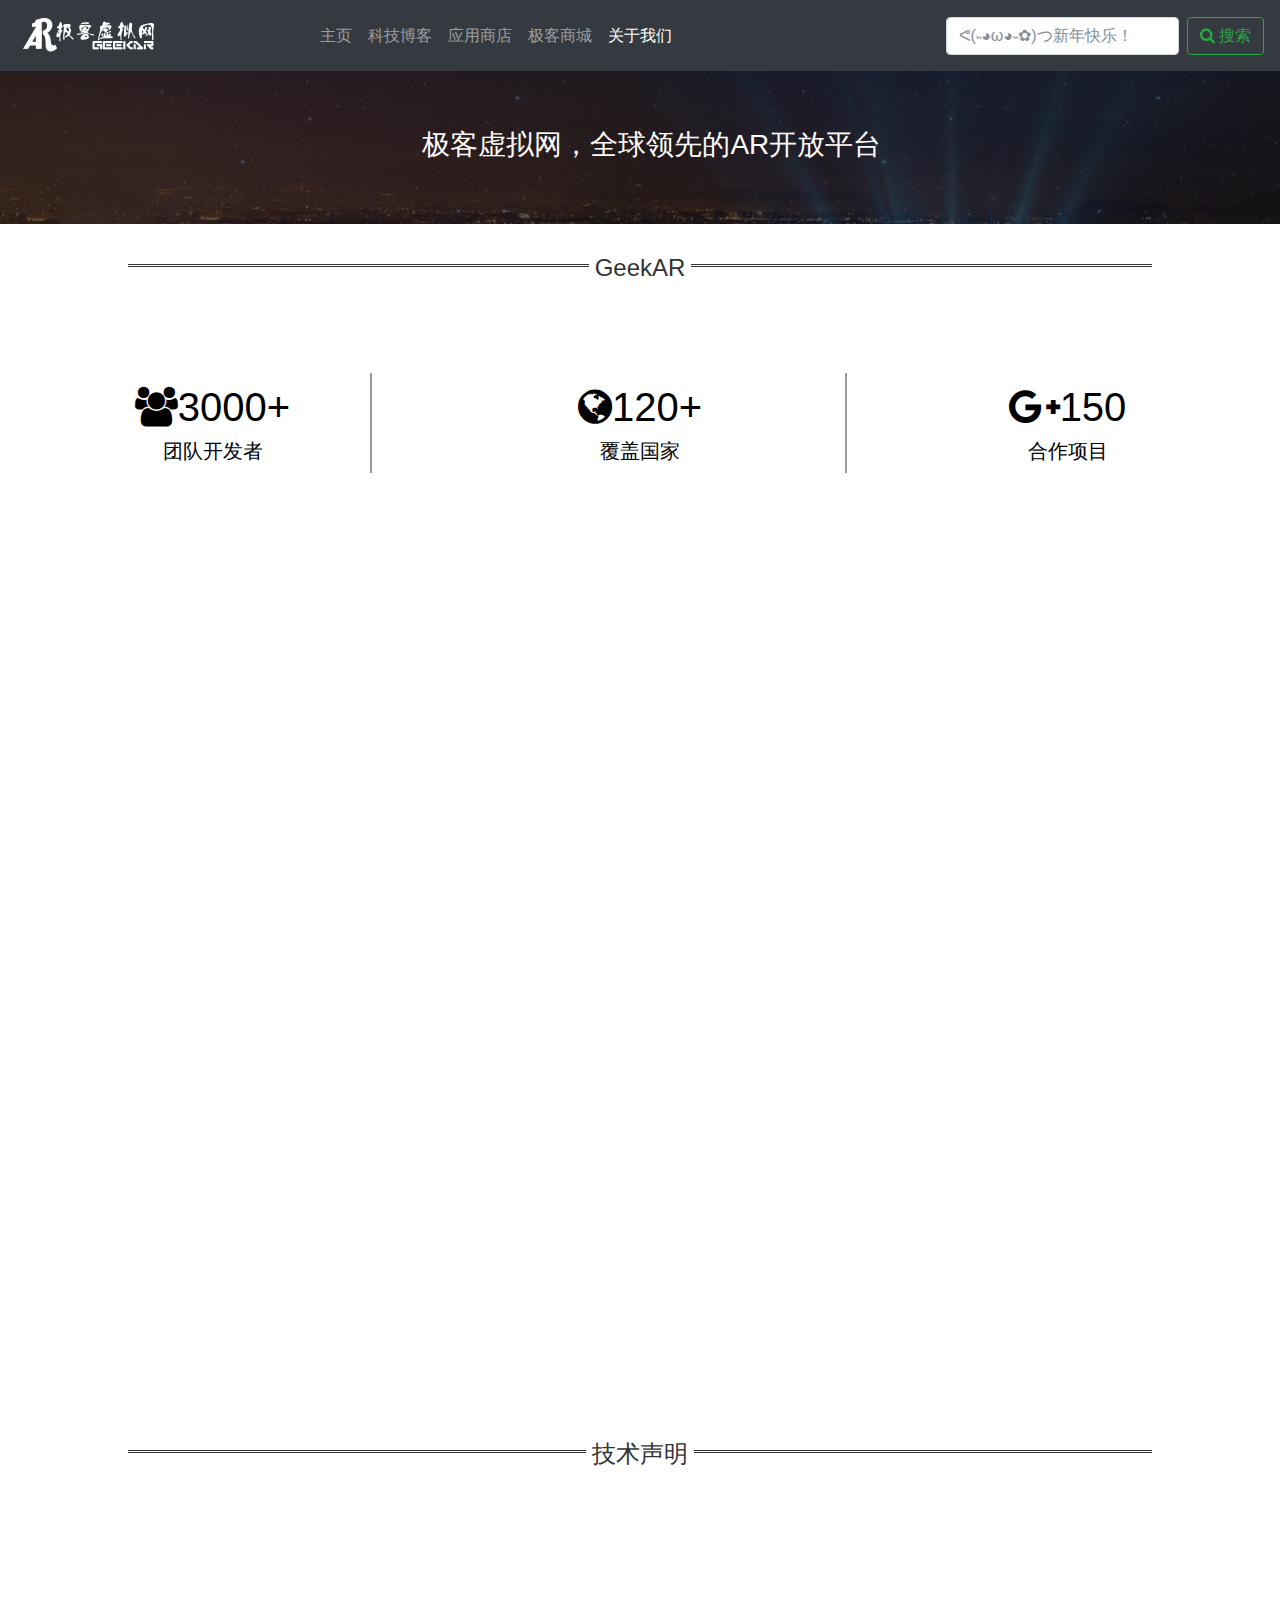
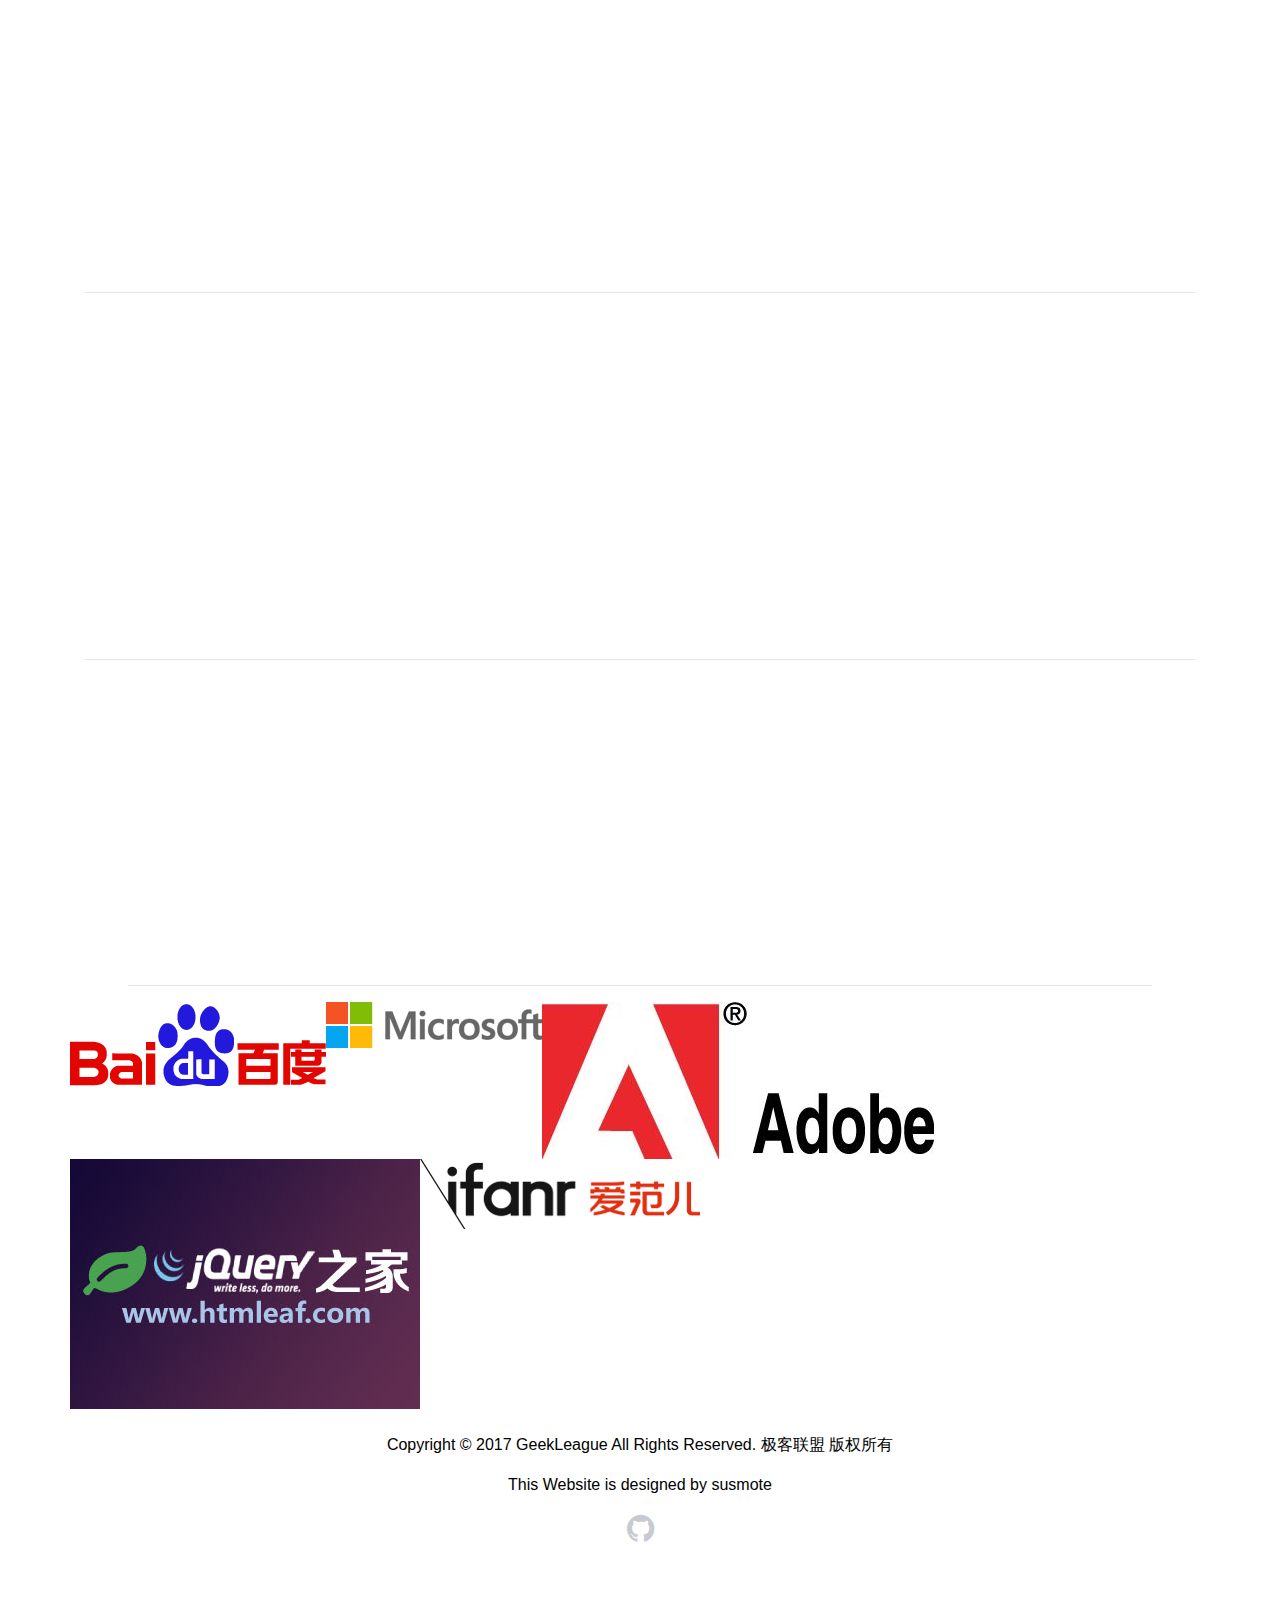
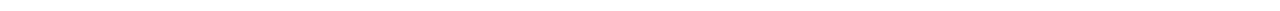
<file: about.html>
<!DOCTYPE html>
<html>
<head>
	<meta charset="utf-8"> 
	<meta name="viewport" content="width=device-width, initial-scale=1, maximum-scale=1, user-scalable=no">
	<title>极客虚拟网_关于我们</title>
	<meta name="keywords" content="AR，增强现实，AR技术，AR应用，AR软件下载，AR解决方案，极客AR，极客虚拟网，特讯科技，AR互动，geek，GeekAR, AR公司">
	<meta name="description" content="极客虚拟网：极客虚拟网，全球领先的AR开放平台，在极客虚拟网你能享受最好AR产品体验，选择极客虚拟网，你永远不会后悔">
	<link rel="icon" href="images/GeekAR.ico">        <!--网站图标插入-->
	<link rel="stylesheet" type="text/css" href="css/bootstrap.min.css">    <!--bootstrap框架导入-->
	<link rel="stylesheet" type="text/css" href="css/aboutcss.css">        <!-- 个人样式导入-->
	<link rel="stylesheet" href="font-awesome-4.7.0/css/font-awesome.min.css">     <!--fontawesome字体图标库导入-->
	<link rel="stylesheet" type="text/css" href="css/aos.css">                    <!--aos框架导入-->
</head>
<body>
	<header>
		  <nav class="navbar navbar-expand-md navbar-dark fixed-top bg-dark">
			<a class="navbar-brand" href="index.html"><img src="images/GeekAR.png" width="50%" alt="极客虚拟网"></a>
			<button class="navbar-toggler" type="button" data-toggle="collapse" data-target="#navbarCollapse" aria-controls="navbarCollapse" aria-expanded="false" aria-label="Toggle navigation">
			  <span class="navbar-toggler-icon"></span>
			</button>
			<div class="collapse navbar-collapse" id="navbarCollapse">
			  <ul class="navbar-nav mr-auto">
				<li class="nav-item">
				  <a class="nav-link" href="index.html">主页</a>
				</li>
				<li class="nav-item">
				  <a class="nav-link" href="news.html">科技博客</a>
				</li>
				<li class="nav-item">
				  <a class="nav-link" href="apps.html">应用商店</a>
				</li>
				<li class="nav-item">
				  <a class="nav-link" href="mall.html">极客商城</a>
				</li>
				<li class="nav-item active">
				  <a class="nav-link" href="about.html">关于我们<span class="sr-only">(current)</span></a>
				</li>
			  </ul>
			  <form class="form-inline mt-2 mt-md-0">
				<input class="form-control mr-sm-2" type="text" placeholder="ᕙ(˵◕ω◕˵✿)つ新年快乐！" aria-label="Search">
				<button class="btn btn-outline-success my-2 my-sm-0" type="submit"><span class="fa fa-search"></span>&nbsp;搜索</button>
			  </form>
			</div>
		  </nav>
	</header>
<div class="page-bg">
    <div class="vcenter" >
        <div class="page-title">
            <h1>极客虚拟网，全球领先的AR开放平台</h1>
        </div>
    </div>
</div>
<br>	
<hr class="style-eight" width="80%">
<div class="container" style="height:300px">
	<div class="row">
		<div class="col-md-3" style="top:100px;" aos="fade-up">
			<h1 class="text-center"><span class="fa fa-users"></span>3000+</h1>
			<h5 class="text-center">团队开发者</h5>
		</div>
		<div class="col-md-1">
			<div style="margin-top:90px;width:1px;border:0.5px solid #999999;float:left;height:100px;"></div>
		</div>
		<div class="col-md-4" style="top:100px;" aos="fade-up">
			<h1 class="text-center"><span class="fa fa-globe"></span>120+</h1>
			<h5 class="text-center">覆盖国家</h5>
		</div>
		<div class="col-md-1">
			<div style="margin-top:90px;width:1px;border:0.5px solid #999999;float:left;height:100px;"></div>
		</div>
		<div class="col-md-3" style="top:100px;" aos="fade-up">
			<h1 class="text-center"><span class="fa fa-google-plus"></span>150</h1>
			<h5 class="text-center">合作项目</h5>
		</div>
	</div>
</div>
<div>
<img src="images/world-map.jpg" width="100%" aos="zoom-in-up" aos-easing="linear" aos-anchor-placement="top-center" aos-duration="920">
</div>
<hr class="style-nine" width="80%">
<div class="container" style="margin-top: 50px;">
	<div class="row featurette">
		<div class="col-md-7 order-md-2" aos="fade-left" aos-easing="linear" aos-anchor-placement="top-center" aos-duration="700">
			<h2 class="featurette-heading">Bootstrap <span class="text-muted">（Web框架）</span></h2>
			<p>Bootstrap，来自 Twitter，是目前很受欢迎的前端框架。Bootstrap 是基于 HTML、CSS、JavaScript 的，它简洁灵活，使得 Web 开发更加快捷。它由Twitter的设计师Mark Otto和Jacob Thornton合作开发，是一个CSS/HTML框架。Bootstrap提供了优雅的HTML和CSS规范，它即是由动态CSS语言Less写成。Bootstrap一经推出后颇受欢迎，一直是GitHub上的热门开源项目，包括NASA的MSNBC（微软全国广播公司）的Breaking News都使用了该项目。国内一些移动开发者较为熟悉的框架，如WeX5前端开源框架等，也是基于Bootstrap源码进行性能优化而来。</p>
		</div>
		<div class="col-md-5 order-md-1" aos="fade-right" aos-easing="linear" aos-anchor-placement="top-center" aos-duration="700">
			<img class="featurette-image img-fluid mx-auto" src="images/bootstrap.jpg" alt="bootstrap">
		</div>
	</div>
<hr class="featurette-divider">

<div class="row featurette">
	<div class="col-md-7" aos="fade-right" aos-easing="linear" aos-anchor-placement="top-center" aos-duration="700">
			<h2 class="featurette-heading">Foot-Awesome <span class="text-muted">（图标字体库）</span></h2>
			<p>Font Awesome为您提供可缩放的矢量图标，您可以使用CSS所提供的所有特性对它们进行更改，包括：大小、颜色、阴影或者其它任何支持的效果。仅一个Font Awesome字库，就包含了与网页相关的所有形象图标。Font Awesome完全不依赖JavaScript，因此无需担心兼容性。无论在任何尺寸下，可缩放的矢量图形都会为您呈现出完美的图标。只要CSS支持，无论颜色、大小、阴影或者其它任何效果，都可以轻易展现。尽管是为Bootstrap设计，但Font Awesome同样能与其它框架完美协同运作。</p>
	</div>
	<div class="col-md-5" aos="fade-left" aos-easing="linear" aos-anchor-placement="top-center" aos-duration="700">
			<img class="featurette-image img-fluid mx-auto" src="images/font-awesome.png" alt="font-awesome">
	</div>
</div>
<hr class="featurette-divider">
<div class="row featurette">
		<div class="col-md-7 order-md-2" aos="fade-left" aos-easing="linear" aos-anchor-placement="top-center" aos-duration="700">
			<h2 class="featurette-heading">jQuery<span class="text-muted">（JavaScript框架）</span></h2>
			<p>jQuery是一个快速、简洁的JavaScript框架，是继Prototype之后又一个优秀的JavaScript代码库（或JavaScript框架）。jQuery设计的宗旨是“write Less，Do More”，即倡导写更少的代码，做更多的事情。它封装JavaScript常用的功能代码，提供一种简便的JavaScript设计模式，优化HTML文档操作、事件处理、动画设计和Ajax交互。jQuery的核心特性可以总结为：具有独特的链式语法和短小清晰的多功能接口；具有高效灵活的css选择器，并且可对CSS选择器进行扩展；拥有便捷的插件扩展机制和丰富的插件。 </p>
		</div>
		<div class="col-md-5 order-md-1" aos="fade-right" aos-easing="linear" aos-anchor-placement="top-center" aos-duration="700">
			<img class="featurette-image img-fluid mx-auto" src="images/jQuery.jpg" alt="bootstrap">
		</div>
	</div>
</div>

<hr class="style-ten" width="80%">

<div class="container">
	<div class="row">
		<a href="https://www.baidu.com/"><img class="thanks" src="images/thank1.png" alt="百度"></a>
		<a href="https://www.microsoft.com/zh-cn/"><img class="thanks" src="images/thank2.png" alt="微软"></a>
		<a href="https://www.adobe.com/cn/"><img class="thanks" src="images/thank3.png" alt="Adobe"></a>
		<a href="http://www.htmleaf.com/"><img class="thanks" src="images/thank4.jpg" alt="jQuery之家"></a>
		<a href="http://www.ifanr.com/"><img class="thanks" src="images/thank5.png" alt="爱范儿"></a>
	</div>
</div>
<br>
	<!-- FOOTER -->
	  <footer class="container">
		<p class="text-center"> Copyright &copy; 2017 GeekLeague All Rights Reserved. 极客联盟 版权所有 </p>
		<p class="text-center">This Website is designed by susmote 
</p>
		<p class="text-center"><a href="http://github.com/susmote/GeekAR" target="_blank" class="github" title="查看网页源代码"><span class="fa fa-github fa-2x"></span></a></p>
	  </footer>
	<!-- javascript 框架导入
    ================================================== -->
    <script src="js/jquery-3.2.1.min.js"></script>					<!--jQuey框架导入-->
    <script src="js/highlight.min.js"></script>						<!--屏幕滚动特效-->
    <script src="js/aos.js"></script>                                <!-- 屏幕滚动特效-->
	<script src="js/popper.min.js"></script>					<!--	提示框插件-->
	<script src="js/bootstrap.min.js"></script>                      <!--bootstrap框架插件-->
	<script src="js/holder.min.js"></script>                        
	<script src="js/myjs.js"></script>						<!--	其他插件引入-->
	<script>
		AOS.init({
			easing: 'ease-out-back',
			duration: 1000
		});
	</script>
	<script>
		hljs.initHighlightingOnLoad();

		$('.hero__scroll').on('click', function(e) {
			$('html, body').animate({
				scrollTop: $(window).height()
			}, 1200);
		});
	</script>
</body>
</html>
</file>
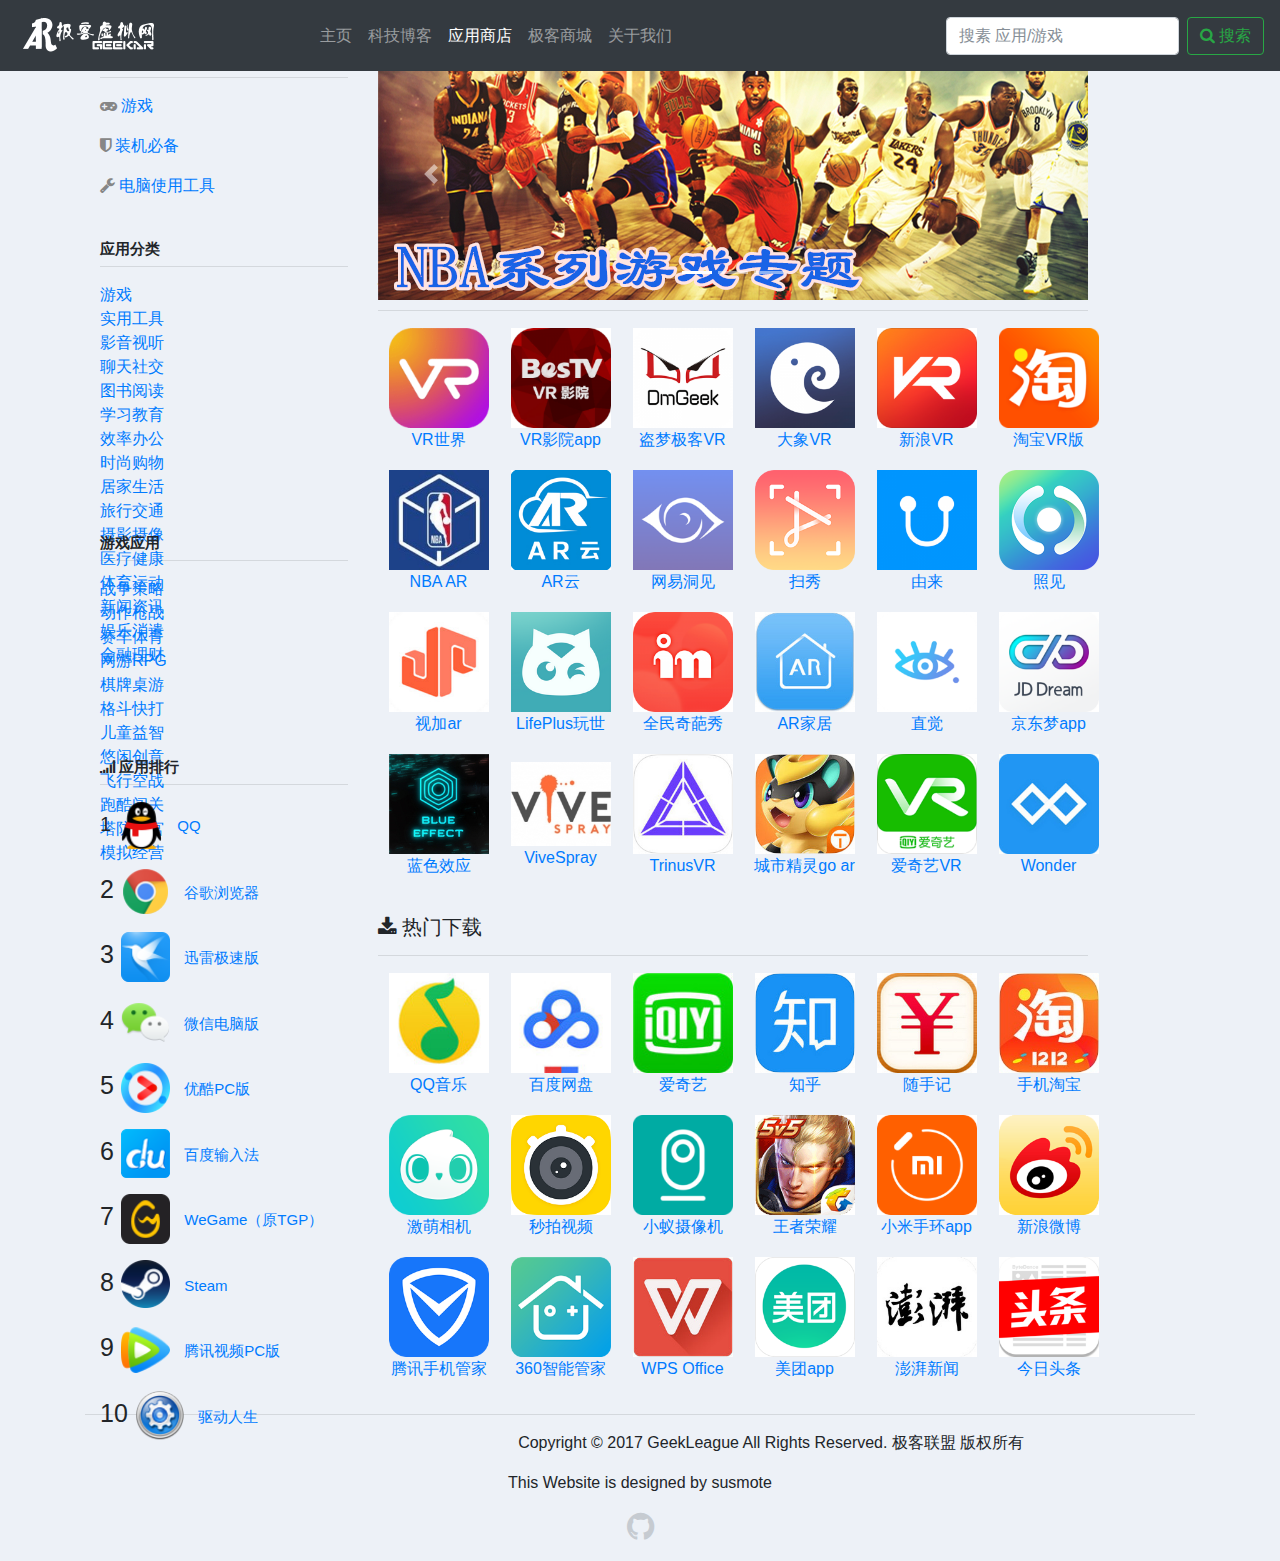
<file: apps.html>
<!DOCTYPE html>
<html>
<head>
	<meta charset="utf-8"> 
	<meta name="viewport" content="width=device-width, initial-scale=1, maximum-scale=1, user-scalable=no">
	<title>极客虚拟网_应用商店</title>
	<meta name="keywords" content="AR，增强现实，AR技术，AR应用，AR软件下载，AR解决方案，极客AR，极客虚拟网，特讯科技，AR互动，geek，GeekAR, AR公司">
	<meta name="description" content="极客虚拟网：极客虚拟网，全球领先的AR开放平台，在极客虚拟网你能享受最好AR产品体验，选择极客虚拟网，你永远不会后悔">
	<link rel="icon" href="images/GeekAR.ico">        <!--网站图标插入-->
	<link rel="stylesheet" type="text/css" href="css/bootstrap.min.css">    <!--bootstrap框架导入-->
	<link rel="stylesheet" type="text/css" href="css/appcss.css">        <!-- 个人样式导入-->
	<link rel="stylesheet" href="font-awesome-4.7.0/css/font-awesome.min.css">     <!--fontawesome字体图标库导入-->
	<link rel="stylesheet" type="text/css" href="css/aos.css">                    <!--aos框架导入-->
</head>
<body>
	<header>
		  <nav class="navbar navbar-expand-md navbar-dark fixed-top bg-dark">
			<a class="navbar-brand" href="index.html"><img src="images/GeekAR.png" width="50%" alt="极客虚拟网"></a>
			<button class="navbar-toggler" type="button" data-toggle="collapse" data-target="#navbarCollapse" aria-controls="navbarCollapse" aria-expanded="false" aria-label="Toggle navigation">
			  <span class="navbar-toggler-icon"></span>
			</button>
			<div class="collapse navbar-collapse" id="navbarCollapse">
			  <ul class="navbar-nav mr-auto">
				<li class="nav-item">
				  <a class="nav-link" href="index.html">主页</a>
				</li>
				<li class="nav-item">
				  <a class="nav-link" href="news.html">科技博客</a>
				</li>
				<li class="nav-item active">
				  <a class="nav-link" href="apps.html">应用商店<span class="sr-only">(current)</span></a>
				</li>
				<li class="nav-item ">
				  <a class="nav-link" href="mall.html">极客商城</a>
				</li>
				<li class="nav-item">
				  <a class="nav-link" href="about.html">关于我们</a>
				</li>
			  </ul>
			  <form class="form-inline mt-2 mt-md-0" aos="fade-left" aos-offset="300" aos-easing="ease-in-sine">
				<input class="form-control mr-sm-2" type="text" placeholder="搜素 应用/游戏" aria-label="Search">
				<button class="btn btn-outline-success my-2 my-sm-0" type="submit"><span class="fa fa-search"></span>&nbsp;搜索</button>
			  </form>
			</div>
		  </nav>
	</header>
<!--	应用市场-->
<div class="container">
	<div class="col-md-3 float-left applink">
		<p style="color:#FF6445;font-size:15px;">快速链接</p>
		<hr style="margin-top: -10px;" class="style-two">
		<a href="#"><p><span class="fa fa-gamepad" style="color:#868686"></span>&nbsp;游戏</p></a>
		<a href="#"><p><span class="fa fa-shield" style="color:#868686"></span>&nbsp;装机必备</p></a>
		<a href="#"><p><span class="fa fa-wrench" style="color:#868686"></span>&nbsp;电脑使用工具</p></a>
		&nbsp;&nbsp;&nbsp;&nbsp;
		<div style="height: 270px;">
			<p style="font-size:15px;"><strong>应用分类</strong></p>
			<hr style="margin-top: -10px;" class="style-two">
			<ul class="list-unstyled appcato">
				<li><a href="#">游戏</a></li>
				<li><a href="#">实用工具</a></li>
				<li><a href="#">影音视听</a></li>
				<li><a href="#">聊天社交</a></li>
				<li><a href="#">图书阅读</a></li>
				<li><a href="#">学习教育</a></li>
				<li><a href="#">效率办公</a></li>
				<li><a href="#">时尚购物</a></li>
				<li><a href="#">居家生活</a></li>
				<li><a href="#">旅行交通</a></li>
				<li><a href="#">摄影摄像</a></li>
				<li><a href="#">医疗健康</a></li>
				<li><a href="#">体育运动</a></li>
				<li><a href="#">新闻资讯</a></li>
				<li><a href="#">娱乐消遣</a></li>
				<li><a href="#">金融理财</a></li>
			</ul>
		</div>
		&nbsp;&nbsp;&nbsp;&nbsp;
		&nbsp;&nbsp;&nbsp;&nbsp;
		<div style="height:200px;">
			<p style="font-size:15px;"><strong>游戏应用</strong></p>
			<hr style="margin-top: -10px;" class="style-two">
			<ul class="list-unstyled appcato">
				<li><a href="#">战争策略</a></li>
				<li><a href="#">动作枪战</a></li>
				<li><a href="#">赛车体育</a></li>
				<li><a href="#">网游RPG</a></li>
				<li><a href="#">棋牌桌游</a></li>
				<li><a href="#">格斗快打</a></li>
				<li><a href="#">儿童益智</a></li>
				<li><a href="#">悠闲创意</a></li>
				<li><a href="#">飞行空战</a></li>
				<li><a href="#">跑酷闯关</a></li>
				<li><a href="#">塔防迷宫</a></li>
				<li><a href="#">模拟经营</a></li>
			</ul>
		</div>
		&nbsp;&nbsp;&nbsp;&nbsp;
		&nbsp;&nbsp;&nbsp;&nbsp;
		<div class="">
			<p style="font-size:15px;"><span class="fa fa-signal"></span>&nbsp;<strong>应用排行</strong></p>
			<hr style="margin-top: -10px;">
				<p style="font-size:20px;"><span>1</span>&nbsp;<img src="images/app-rank1.png" width="20%">&nbsp;&nbsp;<a href="#" style="font-size:15px;">QQ</a></p>
				<p style="font-size:25px;"><span>2</span>&nbsp;<img src="images/app-rank2.png" width="20%">&nbsp;&nbsp;<a href="#" style="font-size:15px;width:100%">谷歌浏览器</a></p>
				<p style="font-size:25px;"><span>3</span>&nbsp;<img src="images/app-rank3.png" width="20%">&nbsp;&nbsp;<a href="#" style="font-size:15px;width:100%">迅雷极速版</a></p>
				<p style="font-size:25px;"><span>4</span>&nbsp;<img src="images/app-rank4.png" width="20%">&nbsp;&nbsp;<a href="#" style="font-size:15px;width:100%">微信电脑版</a></p>
				<p style="font-size:25px;"><span>5</span>&nbsp;<img src="images/app-rank5.png" width="20%">&nbsp;&nbsp;<a href="#" style="font-size:15px;width:100%">优酷PC版</a></p>
				<p style="font-size:25px;"><span>6</span>&nbsp;<img src="images/app-rank6.png" width="20%">&nbsp;&nbsp;<a href="#" style="font-size:15px;width:100%">百度输入法</a></p>
				<p style="font-size:25px;"><span>7</span>&nbsp;<img src="images/app-rank7.png" width="20%">&nbsp;&nbsp;<a href="#" style="font-size:15px;width:100%">WeGame（原TGP）</a></p>
				<p style="font-size:25px;"><span>8</span>&nbsp;<img src="images/app-rank8.png" width="20%">&nbsp;&nbsp;<a href="#" style="font-size:15px;width:100%">Steam</a></p>
				<p style="font-size:25px;"><span>9</span>&nbsp;<img src="images/app-rank9.png" width="20%">&nbsp;&nbsp;<a href="#" style="font-size:15px;width:100%">腾讯视频PC版</a></p>
				<p style="font-size:25px;"><span>10</span>&nbsp;<img src="images/app-rank10.png" width="20%">&nbsp;&nbsp;<a href="#" style="font-size:15px;width:100%">驱动人生</a></p>
		</div>
	</div>
		<div class="col-md-8 applink offset-3">
			<div id="myCarousel" class="carousel slide" data-ride="carousel">
			<ol class="carousel-indicators">
			  <li data-target="#myCarousel" data-slide-to="0" class="active"></li>
			  <li data-target="#myCarousel" data-slide-to="1"></li>
			  <li data-target="#myCarousel" data-slide-to="2"></li>
			</ol>
			<div class="carousel-inner">
			  <div class="carousel-item active">
				<img class="first-slide" src="images/appcarousel3.jpg" alt="First slide">
			  </div>
			  <div class="carousel-item" >
				<img class="second-slide" src="images/appcarousel2.jpg" alt="Second slide">
			  </div>
			  <div class="carousel-item">
				<img class="third-slide" src="images/appcarousel1.png" alt="Third slide">
			  </div>
			</div>
			<a class="carousel-control-prev" href="#myCarousel" role="button" data-slide="prev">
			  <span class="carousel-control-prev-icon" aria-hidden="true"></span>
			  <span class="sr-only">Previous</span>
			</a>
			<a class="carousel-control-next" href="#myCarousel" role="button" data-slide="next">
			  <span class="carousel-control-next-icon" aria-hidden="true"></span>
			  <span class="sr-only">Next</span>
			</a>
		  </div>
		  <div style="margin-top: -30px;">
			  <h5><span class="fa fa-ioxhost">&nbsp;</span>AR/VR应用</h5>
			  <hr class="style-one">
			  <table width="100%" height="300px">
			  		<tbody>
						<tr>
							<td><a href="#"><img src="images/ar-cato1.png" width="100p" alt="VR世界" style="margin-left:10px;margin-right:10px;"><p class="text-center">VR世界</p></a></td>
							<td><a href="#"><img src="images/ar-cato2.png" width="100px" alt="VR影院app" style="margin-left:10px;margin-right:10px;"><p class="text-center">VR影院app</p></a></td>
							<td><a href="#"><img src="images/ar-cato3.png" width="100px" alt="盗梦极客VR" style="margin-left:10px;margin-right:10px;"><p class="text-center">盗梦极客VR</p></a></td>
							<td><a href="#"><img src="images/ar-cato4.png" width="100px" alt="大象VR" style="margin-left:10px;margin-right:10px;"><p class="text-center">大象VR</p></a></td>
							<td><a href="#"><img src="images/ar-cato5.png" width="100px" alt="新浪VR" style="margin-left:10px;margin-right:10px;"><p class="text-center">新浪VR</p></a></td>
							<td><a href="#"><img src="images/ar-cato6.png" width="100px" alt="淘宝VR版" style="margin-left:10px;margin-right:10px;"><p class="text-center">淘宝VR版</p></a></td>
						</tr>
						<tr>
							<td><a href="#"><img src="images/ar-cato7.jpeg" width="100px"  alt="NBA AR" style="margin-left:10px;margin-right:10px;"><p class="text-center">NBA AR</p></a></td>
							<td><a href="#"><img src="images/ar-cato8.jpg" width="100px" alt="AR云" style="margin-left:10px;margin-right:10px;"><p class="text-center">AR云</p></a></td>
							<td><a href="#"><img src="images/ar-cato9.png" width="100px"  alt="网易洞见" style="margin-left:10px;margin-right:10px;"><p class="text-center">网易洞见</p></a></td>
							<td><a href="#"><img src="images/ar-cato10.png" width="100px"  alt="扫秀" style="margin-left:10px;margin-right:10px;"><p class="text-center">扫秀</p></a></td>
							<td><a href="#"><img src="images/ar-cato11.png" width="100px"  alt="由来" style="margin-left:10px;margin-right:10px;"><p class="text-center">由来</p></a></td>
							<td><a href="#"><img src="images/ar-cato12.png" width="100px"  alt="照见" style="margin-left:10px;margin-right:10px;"><p class="text-center">照见</p></a></td>
						</tr>
						<tr>
							<td><a href="#"><img src="images/ar-cato13.jpg" width="100px" alt="视加ar" style="margin-left:10px;margin-right:10px;"><p class="text-center">视加ar</p></a></td>
							<td><a href="#"><img src="images/ar-cato14.png" width="100px" alt="LifePlus玩世" style="margin-left:10px;margin-right:10px;"><p class="text-center">LifePlus玩世</p></a></td>
							<td><a href="#"><img src="images/ar-cato15.png" width="100px" alt="全民奇葩秀" style="margin-left:10px;margin-right:10px;"><p class="text-center">全民奇葩秀</p></a></td>
							<td><a href="#"><img src="images/ar-cato16.jpg" width="100px" alt="AR家居" style="margin-left:10px;margin-right:10px;"><p class="text-center">AR家居</p></a></td>
							<td><a href="#"><img src="images/ar-cato17.png" width="100px" alt="直觉" style="margin-left:10px;margin-right:10px;"><p class="text-center">直觉</p></a></td>
							<td><a href="#"><img src="images/ar-cato18.png" width="100px" alt="京东梦app" style="margin-left:10px;margin-right:10px;"><p class="text-center">京东梦app</p></a></td>
						</tr>
						<tr>
							<td><a href="#"><img src="images/ar-cato19.jpg" width="100px" alt="蓝色效应" style="margin-left:10px;margin-right:10px;"><p class="text-center">蓝色效应</p></a></td>
							<td><a href="#"><img src="images/ar-cato20.jpg" width="100px" alt="ViveSpray" style="margin-left:10px;margin-right:10px;"><p class="text-center">ViveSpray</p></a></td>
							<td><a href="#"><img src="images/ar-cato21.jpg" width="100px" alt="TrinusVR" style="margin-left:10px;margin-right:10px;"><p class="text-center">TrinusVR</p></a></td>
							<td><a href="#"><img src="images/ar-cato22.jpg" width="100px" alt="城市精灵go ar" style="margin-left:10px;margin-right:10px;"><p class="text-center">城市精灵go ar</p></a></td>
							<td><a href="#"><img src="images/ar-cato23.png" width="100px" alt="爱奇艺VR" style="margin-left:10px;margin-right:10px;"><p class="text-center">爱奇艺VR</p></a></td>
							<td><a href="#"><img src="images/ar-cato24.jpg" width="100px" alt="Wonder" style="margin-left:10px;margin-right:10px;"><p class="text-center">Wonder</p></a></td>
						</tr>

					</tbody>

			  </table>
		  </div>
		  <div style="margin-top:20px">
			  <h5><span class="fa fa-download">&nbsp;</span>热门下载</h5>
			  <hr>
			  <table width="100%" height="300px">
			  		<tbody>
						<tr>
							<td><a href="#"><img src="images/app-hot1.jpg" width="100p" alt="QQ音乐" style="margin-left:10px;margin-right:10px;"><p class="text-center">QQ音乐</p></a></td>
							<td><a href="#"><img src="images/app-hot2.jpg" width="100p" alt="百度网盘" style="margin-left:10px;margin-right:10px;"><p class="text-center">百度网盘</p></a></td>
							<td><a href="#"><img src="images/app-hot3.jpg" width="100p" alt="爱奇艺" style="margin-left:10px;margin-right:10px;"><p class="text-center">爱奇艺</p></a></td>
							<td><a href="#"><img src="images/app-hot4.jpg" width="100p" alt="知乎" style="margin-left:10px;margin-right:10px;"><p class="text-center">知乎</p></a></td>
							<td><a href="#"><img src="images/app-hot5.jpg" width="100p" alt="随手记" style="margin-left:10px;margin-right:10px;"><p class="text-center">随手记</p></a></td>
							<td><a href="#"><img src="images/app-hot6.jpg" width="100p" alt="手机淘宝" style="margin-left:10px;margin-right:10px;"><p class="text-center">手机淘宝</p></a></td>
						</tr>
						<tr>
							<td><a href="#"><img src="images/app-hot7.png" width="100p" alt="激萌相机" style="margin-left:10px;margin-right:10px;"><p class="text-center">激萌相机</p></a></td>
							<td><a href="#"><img src="images/app-hot8.png" width="100p" alt="秒拍视频" style="margin-left:10px;margin-right:10px;"><p class="text-center">秒拍视频</p></a></td>
							<td><a href="#"><img src="images/app-hot9.png" width="100p" alt="小蚁摄像机" style="margin-left:10px;margin-right:10px;"><p class="text-center">小蚁摄像机</p></a></td>
							<td><a href="#"><img src="images/app-hot10.png" width="100p" alt="王者荣耀" style="margin-left:10px;margin-right:10px;"><p class="text-center">王者荣耀</p></a></td>
							<td><a href="#"><img src="images/app-hot11.png" width="100p" alt="小米手环app" style="margin-left:10px;margin-right:10px;"><p class="text-center">小米手环app</p></a></td>
							<td><a href="#"><img src="images/app-hot12.png" width="100p" alt="新浪微博" style="margin-left:10px;margin-right:10px;"><p class="text-center">新浪微博</p></a></td>
						</tr>
						<tr>
							<td><a href="#"><img src="images/app-hot13.png" width="100p" alt="腾讯手机管家" style="margin-left:10px;margin-right:10px;"><p class="text-center">腾讯手机管家</p></a></td>
							<td><a href="#"><img src="images/app-hot14.png" width="100p" alt="360智能管家" style="margin-left:10px;margin-right:10px;"><p class="text-center">360智能管家</p></a></td>
							<td><a href="#"><img src="images/app-hot15.jpg" width="100p" alt="WPS Office" style="margin-left:10px;margin-right:10px;"><p class="text-center">WPS Office</p></a></td>
							<td><a href="#"><img src="images/app-hot16.png" width="100p" alt="美团app" style="margin-left:10px;margin-right:10px;"><p class="text-center">美团app</p></a></td>
							<td><a href="#"><img src="images/app-hot17.jpg" width="100p" alt="澎湃新闻" style="margin-left:10px;margin-right:10px;"><p class="text-center">澎湃新闻</p></a></td>
							<td><a href="#"><img src="images/app-hot18.png" width="100p" alt="今日头条" style="margin-left:10px;margin-right:10px;"><p class="text-center">今日头条</p></a></td>
						</tr>
					</tbody>

			  </table>
		  </div>
		</div>
<hr class="featurette-divider">


  	<!-- FOOTER -->
	  <footer class="container">
		<p class="text-center"> Copyright &copy; 2017 GeekLeague All Rights Reserved. 极客联盟 版权所有 </p>
		<p class="text-center">This Website is designed by susmote 
</p>
		<p class="text-center"><a href="http://github.com/susmote/GeekAR" target="_blank" class="github" title="查看网页源代码"><span class="fa fa-github fa-2x"></span></a></p>
	  </footer>
	  <!--返回顶部按钮
                 ======================== -->
    
    <a href="#0" class="cd-top">Top</a>
	<!-- javascript 框架导入
    ================================================== -->
    <script src="js/jquery-3.2.1.min.js"></script>					<!--jQuey框架导入-->
    <script src="js/highlight.min.js"></script>						<!--屏幕滚动特效-->
    <script src="js/aos.js"></script>                                <!-- 屏幕滚动特效-->
	<script src="js/popper.min.js"></script>					<!--	提示框插件-->
	<script src="js/bootstrap.min.js"></script>                      <!--bootstrap框架插件-->
	<script src="js/holder.min.js"></script>                        
	<script src="js/myjs.js"></script>						<!--	其他插件引入-->
	<script>
		AOS.init({
			easing: 'ease-out-back',
			duration: 1000
		});
	</script>
	<script>
		hljs.initHighlightingOnLoad();

		$('.hero__scroll').on('click', function(e) {
			$('html, body').animate({
				scrollTop: $(window).height()
			}, 1200);
		});
	</script>
	</div>
</body>
</html>
</file>
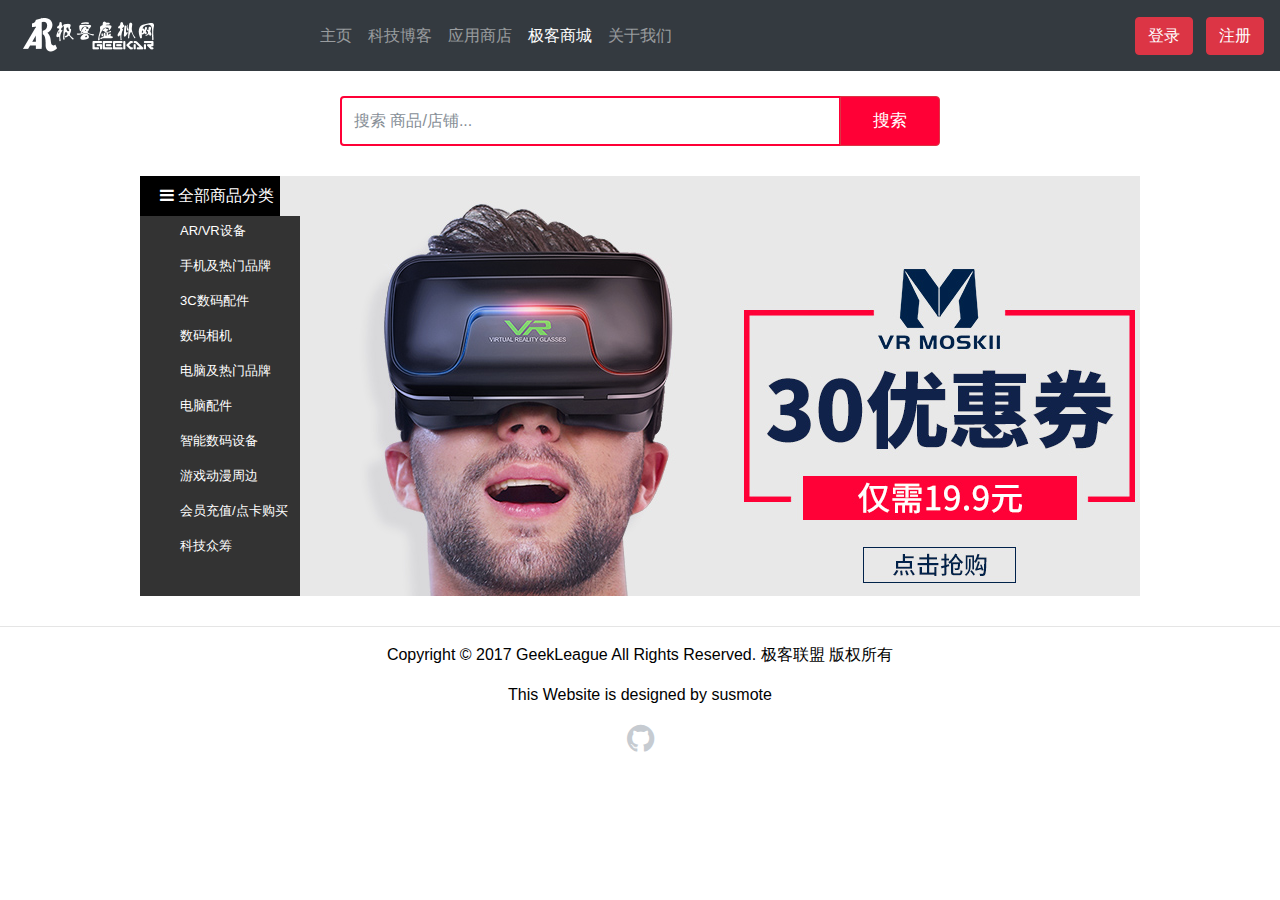
<file: mall.html>
<!DOCTYPE html>
<html>
<head>
	<meta charset="utf-8"> 
	<meta name="viewport" content="width=device-width, initial-scale=1, maximum-scale=1, user-scalable=no">
	<title>极客虚拟网_设备商城</title>
	<meta name="keywords" content="AR，增强现实，AR技术，AR应用，AR软件下载，AR解决方案，极客AR，极客虚拟网，特讯科技，AR互动，geek，GeekAR, AR公司">
	<meta name="description" content="极客虚拟网：极客虚拟网，全球领先的AR开放平台，在极客虚拟网你能享受最好AR产品体验，选择极客虚拟网，你永远不会后悔">
	<link rel="icon" href="images/GeekAR.ico">        <!--网站图标插入-->
	<link rel="stylesheet" type="text/css" href="css/bootstrap.min.css">    <!--bootstrap框架导入-->
	<link rel="stylesheet" type="text/css" href="css/mallcss.css">        <!-- 个人样式导入-->
	<link rel="stylesheet" href="font-awesome-4.7.0/css/font-awesome.min.css">     <!--fontawesome字体图标库导入-->
	<link rel="stylesheet" type="text/css" href="css/aos.css">                    <!--aos框架导入-->
</head>
<body>
	<header>
		  <nav class="navbar navbar-expand-md navbar-dark fixed-top bg-dark">
			<a class="navbar-brand" href="index.html"><img src="images/GeekAR.png" width="50%" alt="极客虚拟网"></a>
			<button class="navbar-toggler" type="button" data-toggle="collapse" data-target="#navbarCollapse" aria-controls="navbarCollapse" aria-expanded="false" aria-label="Toggle navigation">
			  <span class="navbar-toggler-icon"></span>
			</button>
			<div class="collapse navbar-collapse" id="navbarCollapse">
			  <ul class="navbar-nav mr-auto">
				<li class="nav-item">
				  <a class="nav-link" href="index.html">主页</a>
				</li>
				<li class="nav-item">
				  <a class="nav-link" href="news.html">科技博客</a>
				</li>
				<li class="nav-item">
				  <a class="nav-link" href="apps.html">应用商店</a>
				</li>
				<li class="nav-item  active">
				  <a class="nav-link" href="mall.html">极客商城<span class="sr-only">(current)</span></a>
				</li>
				<li class="nav-item">
				  <a class="nav-link" href="about.html">关于我们</a>
				</li>
			  </ul>
			  <form class="form-inline mt-2 mt-md-0" aos="zoom-out-left">
				<button class="btn btn-danger my-2 my-sm-0" type="submit">登录</button>&nbsp;&nbsp;&nbsp;
				<button class="btn btn-danger my-2 my-sm-0" type="submit">注册</button>
			  </form>
			</div>
		  </nav>
	</header>
	<div class="container-fluid">
    	<div class="input-group main-search center">
      		<input type="text" class="form-control" placeholder="搜索 商品/店铺..." aria-label="Search for...">
      		<span class="input-group-btn">
        	<button class="btn btn-danger">搜索</button>
      		</span>
   		</div>
	</div>
<div class="menu">
<div class="menuTop"><span class="fa fa-bars"></span>&nbsp;全部商品分类</div>
<ul>
 
  <li> <a herf="javascript:;">AR/VR设备</a> <span></span>
	<div class="submenu">
	  <div class="subleft">
		<dl>
		  <dt>新潮设备</dt>
		  <dd> <a href="javascript:;">颜值最高</a> <a href="javascript:;">炫酷无比</a> <a href="javascript:;">生活实用</a> <a href="javascript:;"></a> <a href="javascript:;">达人必备</a> <a href="javascript:;">查看更多>></a> </dd>
		</dl>
		<dl>
		  <dt>AR/VR店铺</dt>
		  <dd> <a href="javascript:;">微软旗舰店</a> <a href="javascript:;">Google眼镜旗舰店</a> <a href="javascript:;">UGP官方旗舰店</a> <a href="javascript:;">查看更多>></a> </dd>
		</dl>
		<dl>
		  <dt>AR/VR设备</dt>
		  <dd> <a href="javascript:;">微软Hololens</a> <a href="javascript:;">Google glass 谷歌眼镜</a> <a href="javascript:;">三星Samsung Gear VR</a> <a href="javascript:;">HTC vive</a> <a href="javascript:;">查看更多>></a> </dd>
		</dl>
		<dl>
		  <dt>AR/VR配件</dt>
		  <dd> <a href="javascript:;">HTC VIVE支架头盔</a> <a href="javascript:;">VR游戏手柄</a> <a href="javascript:;">查看更多>></a> </dd>
		</dl>
	  </div>
	  <div class="subright" style="background-image:url(./images/cato1.jpg)"> </div>
	</div>
  </li>
  
  
  <li> <a herf="javascript:;">手机及热门品牌</a> <span></span>
	<div class="submenu">
	<div class="subleft">
	  <dl>
		<dt>MIUI/小米官方旗舰店</dt>
		<dd> <a href="javascript:;">XIAOMi/小米Note3</a> <a href="javascript:;">XIAOMi/小米Max2</a> <a href="javascript:;">XIAOMi/小米Mix2</a> <a href="javascript:;">XIAOMi/小米6</a> <a href="javascript:;">XIAOMi/红米 Note 5A</a> <a href="javascript:;">查看更多机型>></a> </dd>
	  </dl>
	  <dl>
		<dt>Huawei/华为官方旗舰店</dt>
		<dd> <a href="javascript:;">Huawei/华为 nova/a> <a href="javascript:;">Huawei/华为 Mate10</a> <a href="javascript:;">Huawei/华为 畅享7</a> <a href="javascript:;">查看更多机型>></a> </dd>
	  </dl>
	  <dl>
		<dt>Apple/苹果旗舰店</dt>
		<dd> <a href="javascript:;">Apple/苹果iPhone X</a> <a href="javascript:;">Apple/苹果iPhone 8</a> <a href="javascript:;">Apple/苹果iPhone SE</a> <a href="javascript:;">Apple/苹果iPhone7 /7 Plus</a> <a href="javascript:;">查看更多机型>></a> </dd>
	  </dl>
	  <dl>
		<dt>更多品牌</dt>
		<dd> <a href="javascript:;">Samsung/三星/a> <a href="javascript:;">Meizu/魅族</a> <a href="javascript:;">Honor/荣耀</a><a href="javascript:;">查看更多机型>></a> </dd>
	  </dl>
	</div>
	<div class="subright" style="background-image:url(./images/cato2.jpg)"> </div>
  </li>
  
  
  <li> <a herf="javascript:;">3C数码配件</a> <span></span>
	<div class="submenu">
	<div class="subleft">
	  <dl>
		<dt>新潮搭配</dt>
		<dd> <a href="javascript:;">热门网剧手机套</a> <a href="javascript:;">正义联盟手机套/手机支架</a> <a href="javascript:;">时尚手机套</a> <a href="javascript:;">评分最高</a> <a href="javascript:;">销量最高</a> <a href="javascript:;">查看更多>></a> </dd>
	  </dl>
	  <dl>
		<dt>设备防护</dt>
		<dd> <a href="javascript:;">手机贴膜</a> <a href="javascript:;">平板电脑贴膜</a> <a href="javascript:;">手机套</a> <a href="javascript:;">查看更多>></a> </dd>
	  </dl>
	  <dl>
		<dt>耳机/低音炮</dt>
		<dd> <a href="javascript:;">入耳式耳机</a> <a href="javascript:;">头戴式耳机</a> <a href="javascript:;">新潮品牌</a> <a href="javascript:;">智能低音炮</a> <a href="javascript:;">查看更多>></a> </dd>
	  </dl>
	  <dl>
		<dt>其他配件</dt>
		<dd> <a href="javascript:;">充电宝</a> <a href="javascript:;">内存卡/U盘</a> <a href="javascript:;">查看更多>></a> </dd>
	  </dl>
	</div>
	<div class="subright" style="background-image:url(./images/cato3.jpg)"> </div>
  </li>
  
  
  <li> <a herf="javascript:;">数码相机</a> <span></span>
	<div class="submenu">
	<div class="subleft">
	  <dl>
		<dt>新潮分类</dt>
		<dd> <a href="javascript:;">颜值最高</a> <a href="javascript:;">功能强大</a> <a href="javascript:;">口碑最好</a> <a href="javascript:;">销量最高</a> <a href="javascript:;">达人推荐</a> <a href="javascript:;">查看更多>></a> </dd>
	  </dl>
	  <dl>
		<dt>时尚品牌</dt>
		<dd> <a href="javascript:;">Canon/佳能旗舰店</a> <a href="javascript:;">Nikon/尼康旗舰店/a> <a href="javascript:;">Sony/索尼旗舰店</a> <a href="javascript:;">查看更多品牌>></a> </dd>
	  </dl>
	  <dl>
		<dt>最热设备</dt>
		<dd> <a href="javascript:;">Goproo HERO 5</a> <a href="javascript:;">Drdro/欧达　HDV-Z82</a> <a href="javascript:;">索尼　FDR-AXP55 相机4K</a> <a href="javascript:;">Canon/佳能EOS</a> <a href="javascript:;">查看更多热门机型>></a> </dd>
	  </dl>
	  <dl>
		<dt>设备配件</dt>
		<dd> <a href="javascript:;">潮流相机包</a> <a href="javascript:;">单件镜头</a> <a href="javascript:;">查看更多>></a> </dd>
	  </dl>
	</div>
	<div class="subright" style="background-image:url(./images/cato4.jpg)"> </div>
  </li>
  
  
  <li> <a herf="javascript:;">电脑及热门品牌</a> <span></span>
	<div class="submenu">
	<div class="subleft">
	  <dl>
		<dt>推荐标签</dt>
		<dd> <a href="javascript:;">2017新款</a> <a href="javascript:;">性价比十足</a> <a href="javascript:;">口碑最好</a> <a href="javascript:;">销量最高</a> <a href="javascript:;">颜值担当</a> <a href="javascript:;">查看更多>></a> </dd>
	  </dl>
	  <dl>
		<dt>热门品牌</dt>
		<dd> <a href="javascript:;">三级标题</a> <a href="javascript:;">三级标题</a> <a href="javascript:;">三级标题</a> <a href="javascript:;">三级标题</a> </dd>
	  </dl>
	  <dl>
		<dt>最热机型</dt>
		<dd> <a href="javascript:;">三级标题</a> <a href="javascript:;">三级标题</a> <a href="javascript:;">三级标题</a> <a href="javascript:;">三级标题</a> <a href="javascript:;">三级标题</a> </dd>
	  </dl>
	  <dl>
		<dt>平板电脑</dt>
		<dd> <a href="javascript:;">三级标题</a> <a href="javascript:;">三级标题</a> <a href="javascript:;">三级标题5</a> </dd>
	  </dl>
	</div>
	<div class="subright" style="background-image:url(./images/cato5.jpg)"> </div>
  </li>
  
  
  <li> <a herf="javascript:;">电脑配件</a> <span></span>
	<div class="submenu">
	<div class="subleft">
	  <dl>
		<dt>最热配件</dt>
		<dd> <a href="javascript:;">三级标题</a> <a href="javascript:;">三级标题</a> <a href="javascript:;">三级标题</a> <a href="javascript:;">三级标题</a> <a href="javascript:;">三级标题</a> <a href="javascript:;">三级标题</a> </dd>
	  </dl>
	  <dl>
		<dt>CPU/处理器</dt>
		<dd> <a href="javascript:;">三级标题</a> <a href="javascript:;">三级标题</a> <a href="javascript:;">三级标题</a> <a href="javascript:;">三级标题</a> </dd>
	  </dl>
	  <dl>
		<dt>RAM/内存</dt>
		<dd> <a href="javascript:;">三级标题</a> <a href="javascript:;">三级标题</a> <a href="javascript:;">三级标题</a> <a href="javascript:;">三级标题</a> <a href="javascript:;">三级标题</a> </dd>
	  </dl>
	  <dl>
		<dt>其他配件</dt>
		<dd> <a href="javascript:;">三级标题</a> <a href="javascript:;">三级标题</a> <a href="javascript:;">三级标题6</a> </dd>
	  </dl>
	</div>
	<div class="subright" style="background-color:lavender"> </div>
  </li>
  
  
  <li> <a herf="javascript:;">智能数码设备</a> <span></span>
	<div class="submenu">
	<div class="subleft">
	  <dl>
		<dt>最热标签</dt>
		<dd> <a href="javascript:;">炫酷达人</a> <a href="javascript:;">运动必备</a> <a href="javascript:;">颜值当担</a> <a href="javascript:;">销量最高</a> <a href="javascript:;">最多好评</a> <a href="javascript:;">查看更多>></a> </dd>
	  </dl>
	  <dl>
		<dt>运动手环</dt>
		<dd> <a href="javascript:;">三级标题</a> <a href="javascript:;">三级标题</a> <a href="javascript:;">三级标题</a> <a href="javascript:;">三级标题</a> </dd>
	  </dl>
	  <dl>
		<dt>智能手表</dt>
		<dd> <a href="javascript:;">三级标题</a> <a href="javascript:;">三级标题</a> <a href="javascript:;">三级标题</a> <a href="javascript:;">三级标题</a> <a href="javascript:;">三级标题</a> </dd>
	  </dl>
	  <dl>
		<dt>摄像头</dt>
		<dd> <a href="javascript:;">三级标题</a> <a href="javascript:;">三级标题</a> <a href="javascript:;">三级标题7</a> </dd>
	  </dl>
	</div>
	<div class="subright"> </div>
  </li>
  
  
  <li> <a herf="javascript:;">游戏动漫周边</a> <span></span>
	<div class="submenu">
	<div class="subleft">
	  <dl>
		<dt>二级标题888</dt>
		<dd> <a href="javascript:;">三级标题</a> <a href="javascript:;">三级标题</a> <a href="javascript:;">三级标题</a> <a href="javascript:;">三级标题</a> <a href="javascript:;">三级标题</a> <a href="javascript:;">三级标题</a> </dd>
	  </dl>
	  <dl>
		<dt>二级标题</dt>
		<dd> <a href="javascript:;">三级标题</a> <a href="javascript:;">三级标题</a> <a href="javascript:;">三级标题</a> <a href="javascript:;">三级标题</a> </dd>
	  </dl>
	  <dl>
		<dt>二级标题</dt>
		<dd> <a href="javascript:;">三级标题</a> <a href="javascript:;">三级标题</a> <a href="javascript:;">三级标题</a> <a href="javascript:;">三级标题</a> <a href="javascript:;">三级标题</a> </dd>
	  </dl>
	  <dl>
		<dt>二级标题</dt>
		<dd> <a href="javascript:;">三级标题</a> <a href="javascript:;">三级标题</a> <a href="javascript:;">三级标题8</a> </dd>
	  </dl>
	</div>
	<div class="subright" style="background-color:lightseagreen"> </div>
  </li>
  <li> <a herf="javascript:;">会员充值/点卡购买</a> <span></span>
	<div class="submenu">
	<div class="subleft">
	  <dl>
		<dt>二级标题999</dt>
		<dd> <a href="javascript:;">三级标题</a> <a href="javascript:;">三级标题</a> <a href="javascript:;">三级标题</a> <a href="javascript:;">三级标题</a> <a href="javascript:;">三级标题</a> <a href="javascript:;">三级标题</a> </dd>
	  </dl>
	  <dl>
		<dt>二级标题</dt>
		<dd> <a href="javascript:;">三级标题</a> <a href="javascript:;">三级标题</a> <a href="javascript:;">三级标题</a> <a href="javascript:;">三级标题</a> </dd>
	  </dl>
	  <dl>
		<dt>二级标题</dt>
		<dd> <a href="javascript:;">三级标题</a> <a href="javascript:;">三级标题</a> <a href="javascript:;">三级标题</a> <a href="javascript:;">三级标题</a> <a href="javascript:;">三级标题</a> </dd>
	  </dl>
	  <dl>
		<dt>二级标题</dt>
		<dd> <a href="javascript:;">三级标题</a> <a href="javascript:;">三级标题</a> <a href="javascript:;">三级标题9</a> </dd>
	  </dl>
	</div>
	<div class="subright" style="background-color:mistyrose"> </div>
  </li>
  
  
  <li> <a herf="javascript:;">科技众筹</a> <span></span>
	<div class="submenu">
	<div class="subleft">
	  <dl>
		<dt>二级标题1010</dt>
		<dd> <a href="javascript:;">三级标题</a> <a href="javascript:;">三级标题</a> <a href="javascript:;">三级标题</a> <a href="javascript:;">三级标题</a> <a href="javascript:;">三级标题</a> <a href="javascript:;">三级标题</a> </dd>
	  </dl>
	  <dl>
		<dt>二级标题</dt>
		<dd> <a href="javascript:;">三级标题</a> <a href="javascript:;">三级标题</a> <a href="javascript:;">三级标题</a> <a href="javascript:;">三级标题</a> </dd>
	  </dl>
	  <dl>
		<dt>二级标题</dt>
		<dd> <a href="javascript:;">三级标题</a> <a href="javascript:;">三级标题</a> <a href="javascript:;">三级标题</a> <a href="javascript:;">三级标题</a> <a href="javascript:;">三级标题</a> </dd>
	  </dl>
	  <dl>
		<dt>二级标题</dt>
		<dd> <a href="javascript:;">三级标题</a> <a href="javascript:;">三级标题</a> <a href="javascript:;">三级标题10</a> </dd>
	  </dl>
	</div>
	<div class="subright" style="background-color:salmon"> </div>
  </li>
  
</ul>

</div>
	<hr class="featurette-divider">
	
	<!-- FOOTER -->
	  <footer class="container">
		<p class="text-center"> Copyright &copy; 2017 GeekLeague All Rights Reserved. 极客联盟 版权所有 </p>
		<p class="text-center">This Website is designed by susmote 
</p>
		<p class="text-center"><a href="http://github.com/susmote/GeekAR" target="_blank" class="github" title="查看网页源代码"><span class="fa fa-github fa-2x"></span></a></p>
	  </footer>
	<!-- javascript 框架导入
    ================================================== -->
    <script src="js/jquery-3.2.1.min.js"></script>					<!--jQuey框架导入-->
    <script src="js/highlight.min.js"></script>						<!--屏幕滚动特效-->
    <script src="js/aos.js"></script>                                <!-- 屏幕滚动特效-->
	<script src="js/popper.min.js"></script>					<!--	提示框插件-->
	<script src="js/bootstrap.min.js"></script>                      <!--bootstrap框架插件-->
	<script src="js/holder.min.js"></script>                        
	<script src="js/myjs.js"></script>						<!--	其他插件引入-->
	<script>
		AOS.init({
			easing: 'ease-out-back',
			duration: 1000
		});
	</script>
	<script>
		hljs.initHighlightingOnLoad();

		$('.hero__scroll').on('click', function(e) {
			$('html, body').animate({
				scrollTop: $(window).height()
			}, 1200);
		});
	</script>
	
</body>
</html>
</file>
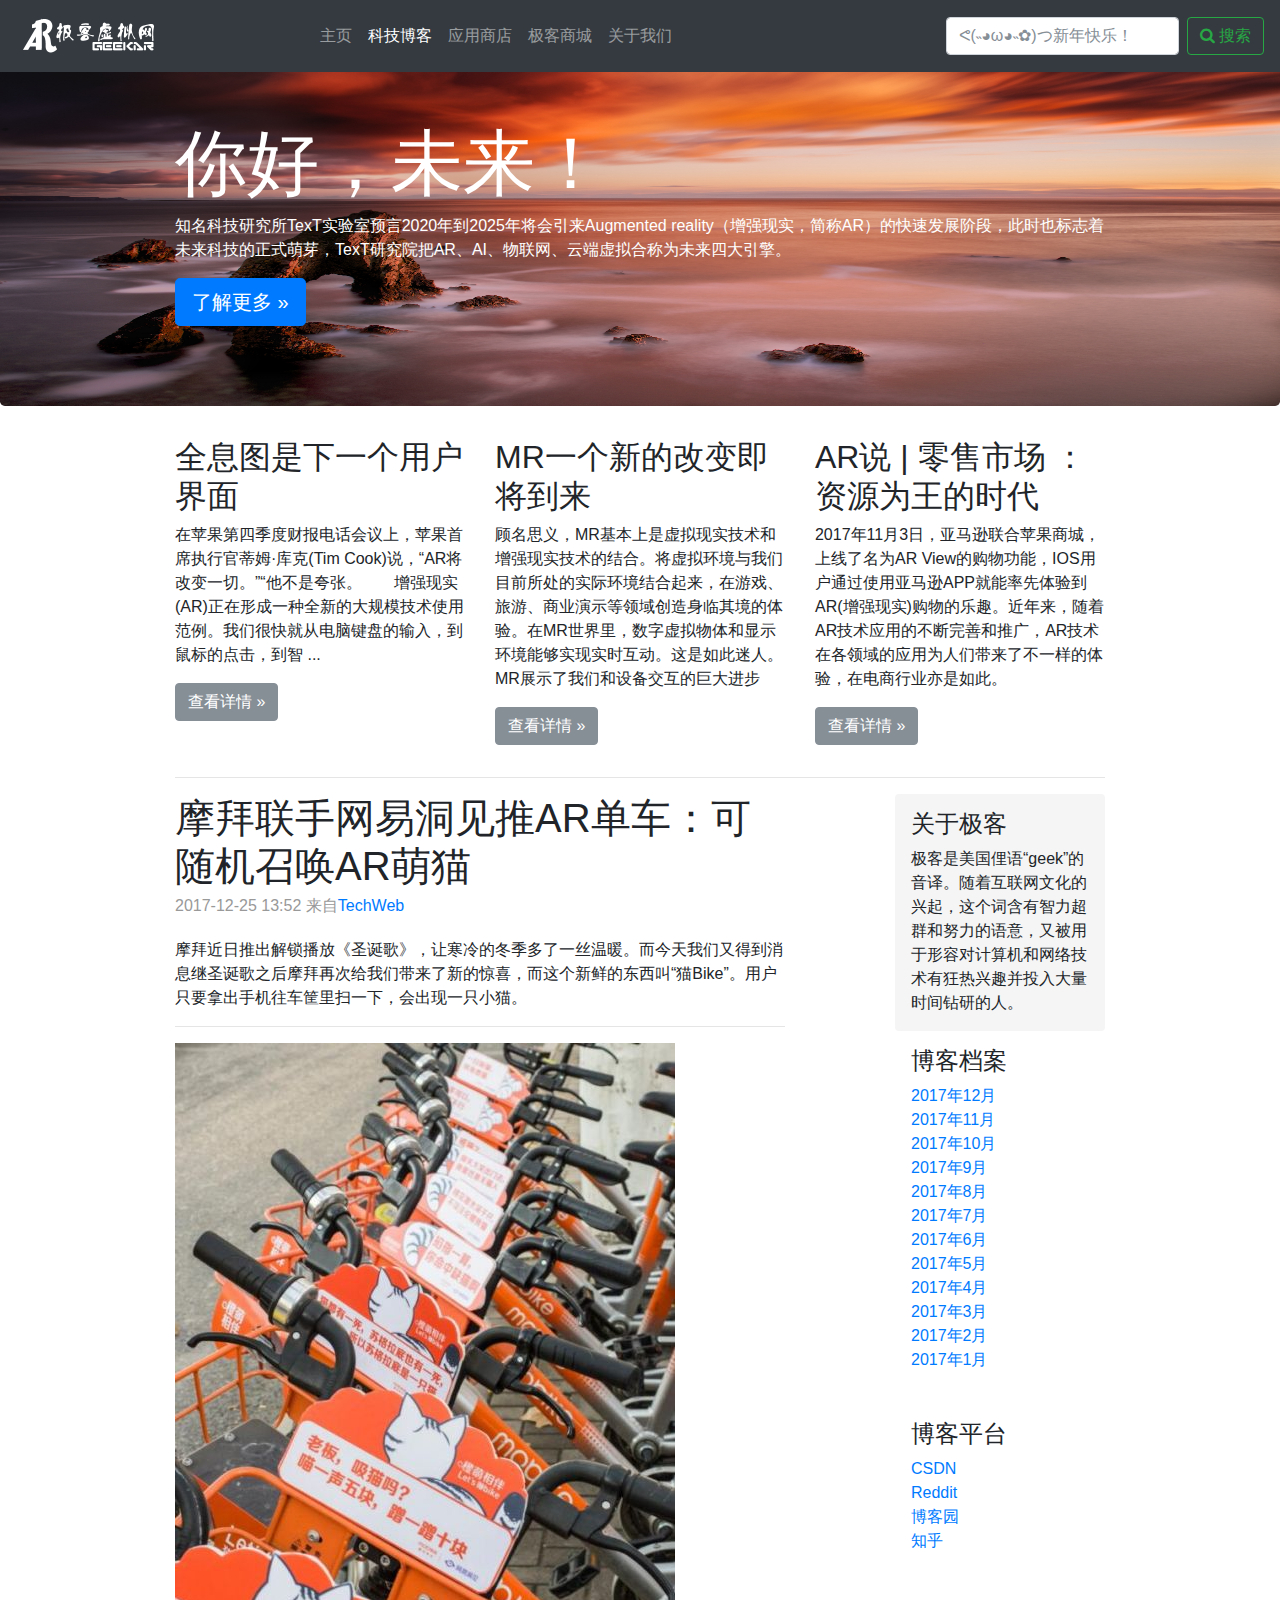
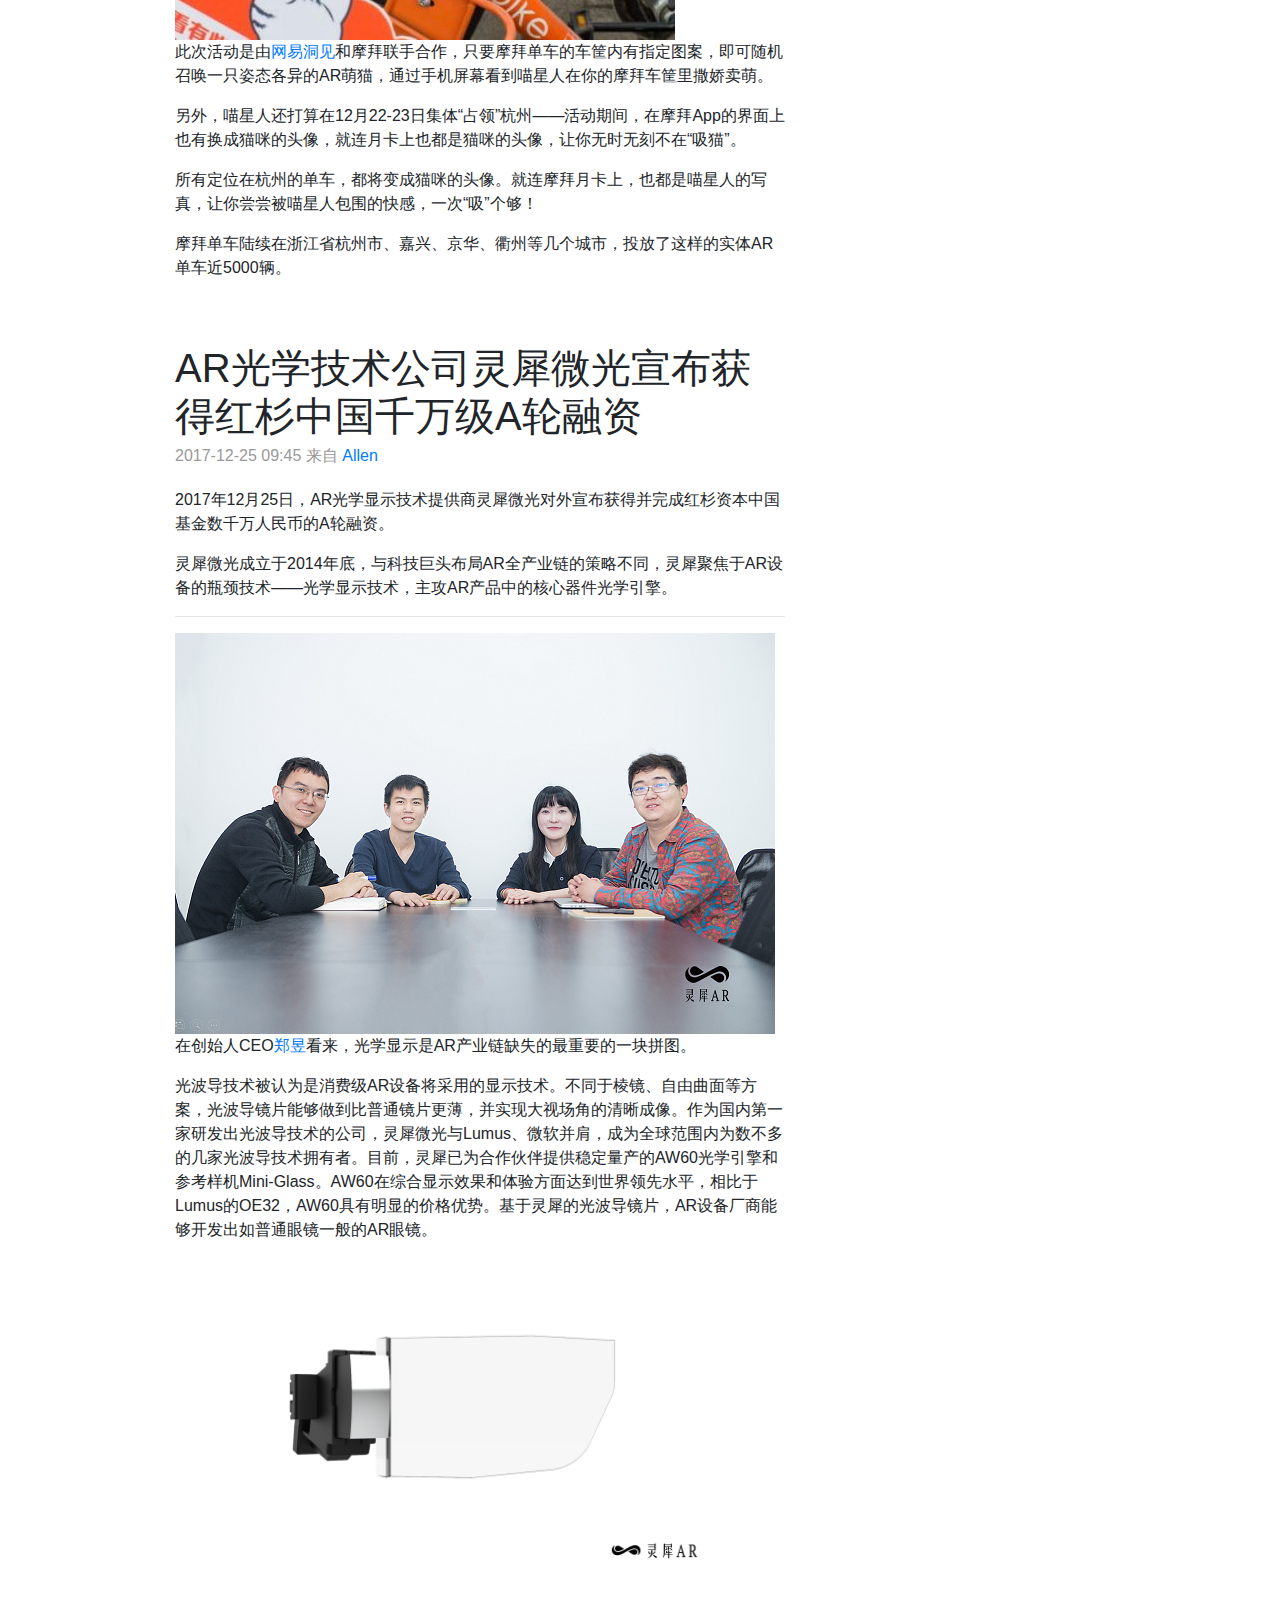
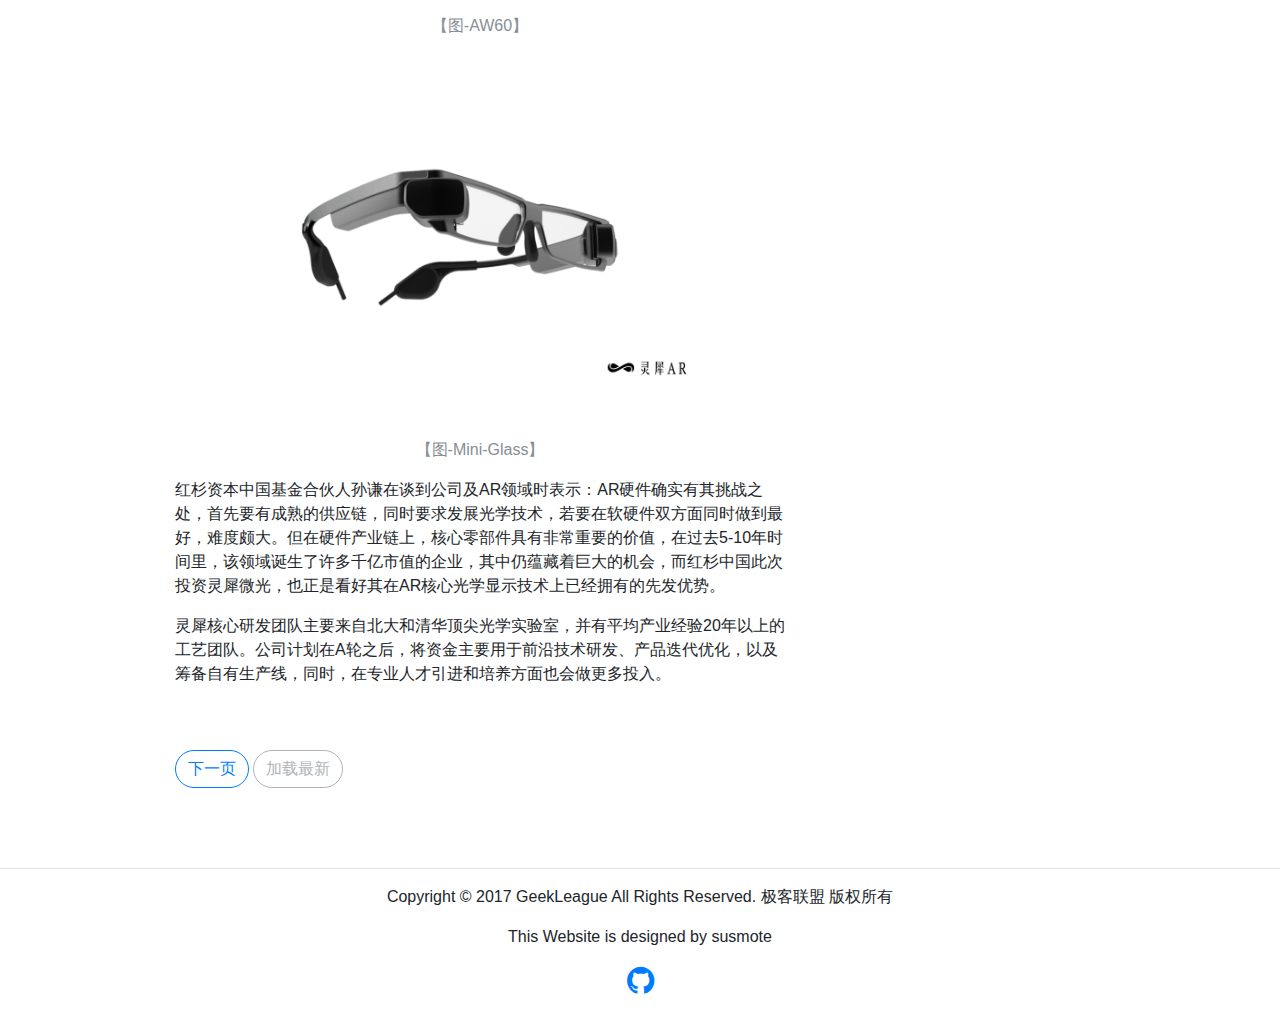
<file: news.html>
<!DOCTYPE html>
<html>
<head>
	<meta charset="utf-8"> 
	<meta name="viewport" content="width=device-width, initial-scale=1, maximum-scale=1, user-scalable=no">
  <title>极客虚拟网_科技资讯</title>
  <meta name="keywords" content="AR，增强现实，AR技术，AR应用，AR软件下载，AR解决方案，极客AR，极客虚拟网，特讯科技，AR互动，geek，GeekAR, AR公司">
	<meta name="description" content="极客虚拟网：极客虚拟网，全球领先的AR开放平台，在极客虚拟网你能享受最好AR产品体验，选择极客虚拟网，你永远不会后悔">
	<link rel="icon" href="images/GeekAR.ico">        <!--网站图标插入-->
	<link rel="stylesheet" type="text/css" href="css/bootstrap.min.css">    <!--bootstrap框架导入-->
	<link rel="stylesheet" type="text/css" href="css/newscss.css">        <!-- 个人样式导入-->
	<link rel="stylesheet" href="font-awesome-4.7.0/css/font-awesome.min.css">     <!--fontawesome字体图标库导入-->
	<link rel="stylesheet" type="text/css" href="css/aos.css">                    <!--aos框架导入-->
</head>
<body>
	<header>
		  <nav class="navbar navbar-expand-md navbar-dark fixed-top bg-dark">
			<a class="navbar-brand" href="index.html"><img src="images/GeekAR.png" width="50%" alt="极客虚拟网"></a>
			<button class="navbar-toggler" type="button" data-toggle="collapse" data-target="#navbarCollapse" aria-controls="navbarCollapse" aria-expanded="false" aria-label="Toggle navigation">
			  <span class="navbar-toggler-icon"></span>
			</button>
			<div class="collapse navbar-collapse" id="navbarCollapse">
			  <ul class="navbar-nav mr-auto">
				<li class="nav-item">
				  <a class="nav-link" href="index.html">主页</a>
				</li>
				<li class="nav-item active">
				  <a class="nav-link" href="news.html">科技博客<span class="sr-only">(current)</span></a>
				</li>
				<li class="nav-item">
				  <a class="nav-link" href="apps.html">应用商店</a>
				</li>
				<li class="nav-item">
				  <a class="nav-link" href="mall.html">极客商城</a>
				</li>
				<li class="nav-item">
				  <a class="nav-link" href="about.html">关于我们</a>
				</li>
			  </ul>
			  <form class="form-inline mt-2 mt-md-0" aos="fade-left" aos-offset="300" aos-easing="ease-in-sine">
				<input class="form-control mr-sm-2" type="text" placeholder="ᕙ(˵◕ω◕˵✿)つ新年快乐！" aria-label="Search">
				<button class="btn btn-outline-success my-2 my-sm-0" type="submit"><span class="fa fa-search"></span>&nbsp;搜索</button>
			  </form>
			</div>
		  </nav>
	</header>
	<main role="main">

      <div class="jumbotron" style="background: url(images/trevor-cole-389734.jpg);background-size: 100% 100%;color: #FFFFFF;">
        <div class="container">
          <h1 class="display-3">你好，未来！</h1>
          <p>知名科技研究所TexT实验室预言2020年到2025年将会引来Augmented reality（增强现实，简称AR）的快速发展阶段，此时也标志着未来科技的正式萌芽，TexT研究院把AR、AI、物联网、云端虚拟合称为未来四大引擎。</p>
          <p><a class="btn btn-primary btn-lg" href="#" role="button">了解更多 &raquo;</a></p>
        </div>
      </div>

      <div class="container">
        <!-- Example row of columns -->
        <div class="row">
          <div class="col-md-4">
            <h2>全息图是下一个用户界面</h2>
            <p>在苹果第四季度财报电话会议上，苹果首席执行官蒂姆·库克(Tim Cook)说，“AR将改变一切。”“他不是夸张。　　增强现实(AR)正在形成一种全新的大规模技术使用范例。我们很快就从电脑键盘的输入，到鼠标的点击，到智 ...</p>
            <p><a class="btn btn-secondary" href="#" role="button">查看详情 &raquo;</a></p>
          </div>
          <div class="col-md-4">
            <h2>MR一个新的改变即将到来</h2>
            <p>顾名思义，MR基本上是虚拟现实技术和增强现实技术的结合。将虚拟环境与我们目前所处的实际环境结合起来，在游戏、旅游、商业演示等领域创造身临其境的体验。在MR世界里，数字虚拟物体和显示环境能够实现实时互动。这是如此迷人。MR展示了我们和设备交互的巨大进步</p>
            <p><a class="btn btn-secondary" href="#" role="button">查看详情 &raquo;</a></p>
          </div>
          <div class="col-md-4">
            <h2>AR说 | 零售市场 ：资源为王的时代 </h2>
            <p>2017年11月3日，亚马逊联合苹果商城，上线了名为AR View的购物功能，IOS用户通过使用亚马逊APP就能率先体验到AR(增强现实)购物的乐趣。近年来，随着AR技术应用的不断完善和推广，AR技术在各领域的应用为人们带来了不一样的体验，在电商行业亦是如此。</p>
            <p><a class="btn btn-secondary" href="#" role="button">查看详情 &raquo;</a></p>
          </div>
        </div>

        <hr>

      
	<div class="row">

        <div class="col-sm-8 blog-main">

          <div class="blog-post">
            <h2 class="blog-post-title">摩拜联手网易洞见推AR单车：可随机召唤AR萌猫 </h2>
            <p class="blog-post-meta">2017-12-25 13:52 来自<a href="#">TechWeb </a></p>

            <p>摩拜近日推出解锁播放《圣诞歌》，让寒冷的冬季多了一丝温暖。而今天我们又得到消息继圣诞歌之后摩拜再次给我们带来了新的惊喜，而这个新鲜的东西叫“猫Bike”。用户只要拿出手机往车筐里扫一下，会出现一只小猫。</p>
            <hr>
            <img src="images/newsitem1.jpg">
            <p>此次活动是由<a href="#">网易洞见</a>和摩拜联手合作，只要摩拜单车的车筐内有指定图案，即可随机召唤一只姿态各异的AR萌猫，通过手机屏幕看到喵星人在你的摩拜车筐里撒娇卖萌。</p>
            <blockquote>
              <p>另外，喵星人还打算在12月22-23日集体“占领”杭州——活动期间，在摩拜App的界面上也有换成猫咪的头像，就连月卡上也都是猫咪的头像，让你无时无刻不在“吸猫”。</p>
            </blockquote>
            <p>所有定位在杭州的单车，都将变成猫咪的头像。就连摩拜月卡上，也都是喵星人的写真，让你尝尝被喵星人包围的快感，一次“吸”个够！</p>
            <p>摩拜单车陆续在浙江省杭州市、嘉兴、京华、衢州等几个城市，投放了这样的实体AR单车近5000辆。</p>
          </div><!-- /.blog-post -->
          <div class="blog-post">
            <h2 class="blog-post-title">AR光学技术公司灵犀微光宣布获得红杉中国千万级A轮融资</h2>
            <p class="blog-post-meta">2017-12-25 09:45 来自<a href="#"> Allen</a></p>

            <p>2017年12月25日，AR光学显示技术提供商灵犀微光对外宣布获得并完成红杉资本中国基金数千万人民币的A轮融资。</p>
            <p>灵犀微光成立于2014年底，与科技巨头布局AR全产业链的策略不同，灵犀聚焦于AR设备的瓶颈技术——光学显示技术，主攻AR产品中的核心器件光学引擎。</p>
            <hr>
            <img src="images/newsitem2.png">
            <p>在创始人CEO<a href="#">郑昱</a>看来，光学显示是AR产业链缺失的最重要的一块拼图。</p>
            <blockquote>
              <p>光波导技术被认为是消费级AR设备将采用的显示技术。不同于棱镜、自由曲面等方案，光波导镜片能够做到比普通镜片更薄，并实现大视场角的清晰成像。作为国内第一家研发出光波导技术的公司，灵犀微光与Lumus、微软并肩，成为全球范围内为数不多的几家光波导技术拥有者。目前，灵犀已为合作伙伴提供稳定量产的AW60光学引擎和参考样机Mini-Glass。AW60在综合显示效果和体验方面达到世界领先水平，相比于Lumus的OE32，AW60具有明显的价格优势。基于灵犀的光波导镜片，AR设备厂商能够开发出如普通眼镜一般的AR眼镜。</p>
            </blockquote>
            <img src="images/newsitem3.png" width="100%">
            <p class="text-center text-muted">【图-AW60】</p>
            <img src="images/newsitem4.png" width="100%">
            <p class="text-center text-muted">【图-Mini-Glass】</p>
            <p>红杉资本中国基金合伙人孙谦在谈到公司及AR领域时表示：AR硬件确实有其挑战之处，首先要有成熟的供应链，同时要求发展光学技术，若要在软硬件双方面同时做到最好，难度颇大。但在硬件产业链上，核心零部件具有非常重要的价值，在过去5-10年时间里，该领域诞生了许多千亿市值的企业，其中仍蕴藏着巨大的机会，而红杉中国此次投资灵犀微光，也正是看好其在AR核心光学显示技术上已经拥有的先发优势。</p>
            <p>灵犀核心研发团队主要来自北大和清华顶尖光学实验室，并有平均产业经验20年以上的工艺团队。公司计划在A轮之后，将资金主要用于前沿技术研发、产品迭代优化，以及筹备自有生产线，同时，在专业人才引进和培养方面也会做更多投入。</p>
          </div><!-- /.blog-post -->

          <nav class="blog-pagination">
            <a class="btn btn-outline-primary" href="#">下一页</a>
            <a class="btn btn-outline-secondary disabled" href="#">加载最新</a>
          </nav>

        </div><!-- /.blog-main -->

        <aside class="col-sm-3 ml-sm-auto blog-sidebar">
          <div class="sidebar-module sidebar-module-inset">
            <h4>关于极客</h4>
            <p>极客是美国俚语“geek”的音译。随着互联网文化的兴起，这个词含有智力超群和努力的语意，又被用于形容对计算机和网络技术有狂热兴趣并投入大量时间钻研的人。</p>
          </div>
          <div class="sidebar-module">
            <h4>博客档案</h4>
            <ol class="list-unstyled">
              <li><a href="#">2017年12月</a></li>
              <li><a href="#">2017年11月</a></li>
              <li><a href="#">2017年10月</a></li>
              <li><a href="#">2017年9月</a></li>
              <li><a href="#">2017年8月</a></li>
              <li><a href="#">2017年7月</a></li>
              <li><a href="#">2017年6月</a></li>
              <li><a href="#">2017年5月</a></li>
              <li><a href="#">2017年4月</a></li>
              <li><a href="#">2017年3月</a></li>
              <li><a href="#">2017年2月</a></li>
              <li><a href="#">2017年1月</a></li>
            </ol>
          </div>
          <div class="sidebar-module">
            <h4>博客平台</h4>
            <ol class="list-unstyled">
              <li><a href="#">CSDN</a></li>
              <li><a href="#">Reddit</a></li>
              <li><a href="#">博客园</a></li>
              <li><a href="#">知乎</a></li>
            </ol>
          </div>
        </aside><!-- /.blog-sidebar -->

      </div><!-- /.row -->
    </div> <!-- /container -->
    </main>
	<!-- FOOTER -->
<hr class="featurette-divider">
	  <footer class="container">
		<p class="text-center"> Copyright &copy; 2017 GeekLeague All Rights Reserved. 极客联盟 版权所有 </p>
		<p class="text-center">This Website is designed by susmote 
</p>
		<p class="text-center"><a href="http://github.com/susmote/GeekAR" target="_blank" class="github" title="查看网页源代码"><span class="fa fa-github fa-2x"></span></a></p>
	  </footer>
	  
	  <!--返回顶部按钮
                 ======================== -->
    
    <a href="#0" class="cd-top">Top</a>
	<!-- javascript 框架导入
    ================================================== -->
    <script src="js/jquery-3.2.1.min.js"></script>					<!--jQuey框架导入-->
    <script src="js/highlight.min.js"></script>						<!--屏幕滚动特效-->
    <script src="js/aos.js"></script>                                <!-- 屏幕滚动特效-->
	<script src="js/popper.min.js"></script>					<!--	提示框插件-->
	<script src="js/bootstrap.min.js"></script>                      <!--bootstrap框架插件-->
	<script src="js/holder.min.js"></script>                        
	<script src="js/myjs.js"></script>						<!--	其他插件引入-->
	<script>
		AOS.init({
			easing: 'ease-out-back',
			duration: 1000
		});
	</script>
	<script>
		hljs.initHighlightingOnLoad();

		$('.hero__scroll').on('click', function(e) {
			$('html, body').animate({
				scrollTop: $(window).height()
			}, 1200);
		});
	</script>
</body>
</html>
</file>
<file: css/aboutcss.css>
/*!

 * Copyright 2017 The Susmote Authors

 * Contens under MET (https://github.com/susmote/GeekAR/blob/master/css/aboutcss.css)

*/
body {

  padding-top: 4rem;

  padding-bottom: 3rem;

  color:#000000;

  overflow-x:hidden;

}
.page-bg {
    background: url(../images/aboutbg.png);
    width: auto;
    height: 160px;
}
.vcenter {
    text-align: center;
    padding-left: 33%;
    display: inline-block;
}
.vcenter::before {
    content: '';
    display: inline-block;
    margin: 0 0 0 -.25em;
    height: 100%;
    vertical-align: middle;
}
.page-bg .page-title {
	color:#FFFCFC;
    text-align: center;
    margin-top: 40px;
}
.page-bg .page-title  h1{
	font-size: 28px;
}

hr.style-eight {
    overflow: visible; /* For IE */
    padding: 0;
    border: none;
    border-top: medium double #333;
    color: #333;
    text-align: center;
}
hr.style-eight:after {
    content: "GeekAR";
    display: inline-block;
    position: relative;
    top: -0.7em;
    font-size: 1.5em;
    padding: 0 0.25em;
    background: white;
}


hr.style-nine {
    overflow: visible; /* For IE */
    padding: 0;
    border: none;
    border-top: medium double #333;
    color: #333;
    text-align: center;
}
hr.style-nine:after {
    content:"技术声明";
    display: inline-block;
    position: relative;
    top: -0.7em;
    font-size: 1.5em;
    padding: 0 0.25em;
    background: white;
}

/*github图标

===========================*/

.github{

	color:rgba(198,203,209,1.00);

}

.github:hover{

	color:rgba(149,157,165,1.00);	

}
</file>
<file: css/appcss.css>
/*!
 * Copyright 2017 The Susmote Authors
 * Contens under MET (https://github.com/susmote/GeekAR/blob/master/css/appcss.css)
*/
body {
  padding-top: 3rem;
  background: rgba(237,241,247,1.00);
}

.a{
	height: 204px;
	background-color: rgb(255, 255, 255);
	box-shadow: rgba(0, 0, 0, 0.05) 0px 1px 0px 0px;
}


/*
返回顶部
*/
.cd-top {
  display: inline-block;
  height: 40px;
  width: 40px;
  position: fixed;
  bottom: 40px;
  right: 10px;
  box-shadow: 0 0 10px rgba(0, 0, 0, 0.05);
  /* image replacement properties */
  overflow: hidden;
  text-indent: 100%;
  white-space: nowrap;
  background: rgba(232, 98, 86, 0.8) url(../images/cd-top-arrow.svg) no-repeat center 50%;
  visibility: hidden;
  opacity: 0;
  -webkit-transition: opacity .3s 0s, visibility 0s .3s;
  -moz-transition: opacity .3s 0s, visibility 0s .3s;
  transition: opacity .3s 0s, visibility 0s .3s;
}
.cd-top a{
  color: #e86256;
  text-decoration: none;
}
.cd-top.cd-is-visible, .cd-top.cd-fade-out, .no-touch .cd-top:hover {
  -webkit-transition: opacity .3s 0s, visibility 0s 0s;
  -moz-transition: opacity .3s 0s, visibility 0s 0s;
  transition: opacity .3s 0s, visibility 0s 0s;
}
.cd-top.cd-is-visible {
  /* the button becomes visible */
  visibility: visible;
  opacity: 1;
}
.cd-top.cd-fade-out {
  /* if the user keeps scrolling down, the button is out of focus and becomes less visible */
  opacity: .5;
}
.no-touch .cd-top:hover {
  background-color: #e86256;
  opacity: 1;
}
@media only screen and (min-width: 768px) {
  .cd-top {
    right: 20px;
    bottom: 20px;
  }
}
@media only screen and (min-width: 1024px) {
  .cd-top {
    height: 60px;
    width: 60px;
    right: 30px;
    bottom: 30px;
  }
}


/*github图标
===========================*/
.github{
	color:rgba(198,203,209,1.00);
}
.github:hover{
	color:rgba(149,157,165,1.00);	
}
</file>
<file: css/mallcss.css>
/*!

 * Copyright 2017 The Susmote Authors

 * Contens under MET (https://github.com/susmote/GeekAR/blob/master/css/mallcss.css)

*/

body {

  padding-top: 6rem;

  padding-bottom: 3rem;

  color:#000000;

  overflow-x:hidden;

}

.main-search{

	width: 600px;

}

.main-search input{

	border: 2px rgba(255,0,54,1.00) solid;

	width: 500px;

	height: 50px;

}

.main-search input:focus{

	outline: none;

	border: 3px rgba(255,0,54,1.00) solid;

	width: 500px;

	height: 50px;

}

.main-search button{

	background: rgba(255,0,54,1.00);

	width: 100px;

	height: 50px;
	
	font-size: 17px;

}

.center {

 	margin-left: auto;

 	margin-right: auto;

}

li { list-style: none; }

.menu { 

	width: 1000px; 

	height: 420px; 

	margin: 30px auto; 

	background: url(../images/catogorybg.jpg) ;

}

.menu .menuTop {

	background-color: #000000; 

	color: #fff; 

	width: 140px; 

	height: 40px; 

	padding-left: 20px; 

	line-height: 40px; 

	cursor: pointer; 

}

.menu ul {

	width: 160px; 

	background-color:rgba(51,51,51,1.00); 
	
	color:#FFF;
	
	height: 380px;

	box-sizing: border-box;

	position: relative; 

}

.menu ul li{

	height: 35px; 

	padding-left: 0px; 

	text-align: left; 

	line-height: 30px; 

	font-size: 13px; 
	
	z-index: 2; 

}

.menu ul li a {

	color: #000000; 

}

.menu ul li a:hover { 

	text-decoration: underline; 

	cursor: pointer; 
}

.menu ul li:hover {

	border: 1px solid #DDD; 

	border-right: 0; 
	
	color:black;
	
	background: #ffffff;

}

.menu ul li:hover .submenu {

	display: block; 

}

.menu ul li:hover span { 

	width: 30px; 

	height: 30px; 

	display: inline-block; 

	background-color: #FFF; 

	float: right; 

	z-index: 100; 

	position: relative; 

}

.menu ul li .submenu { 

	position: absolute; 

	left: 146px; 

	top: 0; 

	width: 854px; 

	height: 380px;

	border: 1px solid #DDD;

	box-shadow: 0 0 8px #DDD; 

	-moz-box-shadow: 0 0 8px #DDD;

	-webkit-box-shadow: 0 0 8px #DDD;

	background-color: #FFF; 

	z-index: 3; 

	display: none; 
}

.menu ul li .submenu .subleft {

	margin-left: 0px;

	width: 400px; 

	height: 300px; 

	float: left; 

	padding: 5px; 

}

.menu ul li .submenu .subleft dl {

	overflow: hidden;

	border-bottom: 1px solid #D1D1D1;

	padding: 10px 0; 

}

.menu ul li .submenu .subleft dl dt { 

	float: left; 

	height: 22px; 

	line-height: 22px;

	margin-right: 10px;

	font-weight: bold;

	color: #707070; 

	font-size: 12px;

	cursor: pointer;

}

.menu ul li .submenu .subleft dl dd {

}

.menu ul li .submenu .subleft dl dd a { 

	display: block; 

	float: left; 

	border-left: 1px solid #707070;

	padding: 0 5px; 

	color: #707070; 

	height: 14px;

	line-height: 14px;

	margin: 3px 0;

	font-size: 11px;

}

.menu ul li .submenu .subright {

	width: 310px; 

	height: 300px; 

	background-color: #FFFFFF; 

	float: left;

}

/*github图标

===========================*/

.github{

	color:rgba(198,203,209,1.00);

}

.github:hover{

	color:rgba(149,157,165,1.00);	

}
</file>
<file: css/newscss.css>
/*!
 * Copyright 2017 The Susmote Authors
 * Contens under MET (https://github.com/susmote/GeekAR/blob/master/css/newscss.css)
*/
body {
  padding-top: 3.5rem;
}

/*
 * Override Bootstrap's default container.
 */

.container {
  max-width: 60rem;
}


/*
 * Masthead for nav
 */

.blog-masthead {
  margin-bottom: 3rem;
  background-color: #428bca;
  box-shadow: inset 0 -.1rem .25rem rgba(0,0,0,.1);
}

/* Nav links */
.nav-link {
  position: relative;
  padding: 1rem;
  font-weight: 500;
  color: #cdddeb;
}
.nav-link:hover,
.nav-link:focus {
  color: #fff;
  background-color: transparent;
}

/* Active state gets a caret at the bottom */
.nav-link.active {
  color: #fff;
}
.nav-link.active::after {
  position: absolute;
  bottom: 0;
  left: 50%;
  width: 0;
  height: 0;
  margin-left: -.3rem;
  vertical-align: middle;
  content: "";
  border-right: .3rem solid transparent;
  border-bottom: .3rem solid;
  border-left: .3rem solid transparent;
}


/*
 * Blog name and description
 */

.blog-header {
  padding-bottom: 1.25rem;
  margin-bottom: 2rem;
  border-bottom: .05rem solid #eee;
}
.blog-title {
  margin-bottom: 0;
  font-size: 2rem;
  font-weight: 400;
}
.blog-description {
  font-size: 1.1rem;
  color: #999;
}

@media (min-width: 40em) {
  .blog-title {
    font-size: 3.5rem;
  }
}


/*
 * Main column and sidebar layout
 */

/* Sidebar modules for boxing content */
.sidebar-module {
  padding: 1rem;
}
.sidebar-module-inset {
  padding: 1rem;
  background-color: #f5f5f5;
  border-radius: .25rem;
}
.sidebar-module-inset p:last-child,
.sidebar-module-inset ul:last-child,
.sidebar-module-inset ol:last-child {
  margin-bottom: 0;
}


/* Pagination */
.blog-pagination {
  margin-bottom: 4rem;
}
.blog-pagination > .btn {
  border-radius: 2rem;
}


/*
 * Blog posts
 */

.blog-post {
  margin-bottom: 4rem;
}
.blog-post-title {
  margin-bottom: .25rem;
  font-size: 2.5rem;
}
.blog-post-meta {
  margin-bottom: 1.25rem;
  color: #999;
}


/*
 * Footer
 */

.blog-footer {
  padding: 2.5rem 0;
  color: #999;
  text-align: center;
  background-color: #f9f9f9;
  border-top: .05rem solid #e5e5e5;
}
.blog-footer p:last-child {
  margin-bottom: 0;
}

/*
返回顶部
*/
.cd-top {
  display: inline-block;
  height: 40px;
  width: 40px;
  position: fixed;
  bottom: 40px;
  right: 10px;
  box-shadow: 0 0 10px rgba(0, 0, 0, 0.05);
  /* image replacement properties */
  overflow: hidden;
  text-indent: 100%;
  white-space: nowrap;
  background: rgba(232, 98, 86, 0.8) url(../images/cd-top-arrow.svg) no-repeat center 50%;
  visibility: hidden;
  opacity: 0;
  -webkit-transition: opacity .3s 0s, visibility 0s .3s;
  -moz-transition: opacity .3s 0s, visibility 0s .3s;
  transition: opacity .3s 0s, visibility 0s .3s;
}
.cd-top a{
  color: #e86256;
  text-decoration: none;
}
.cd-top.cd-is-visible, .cd-top.cd-fade-out, .no-touch .cd-top:hover {
  -webkit-transition: opacity .3s 0s, visibility 0s 0s;
  -moz-transition: opacity .3s 0s, visibility 0s 0s;
  transition: opacity .3s 0s, visibility 0s 0s;
}
.cd-top.cd-is-visible {
  /* the button becomes visible */
  visibility: visible;
  opacity: 1;
}
.cd-top.cd-fade-out {
  /* if the user keeps scrolling down, the button is out of focus and becomes less visible */
  opacity: .5;
}
.no-touch .cd-top:hover {
  background-color: #e86256;
  opacity: 1;
}
@media only screen and (min-width: 768px) {
  .cd-top {
    right: 20px;
    bottom: 20px;
  }
}
@media only screen and (min-width: 1024px) {
  .cd-top {
    height: 60px;
    width: 60px;
    right: 30px;
    bottom: 30px;
  }
}
</file>
